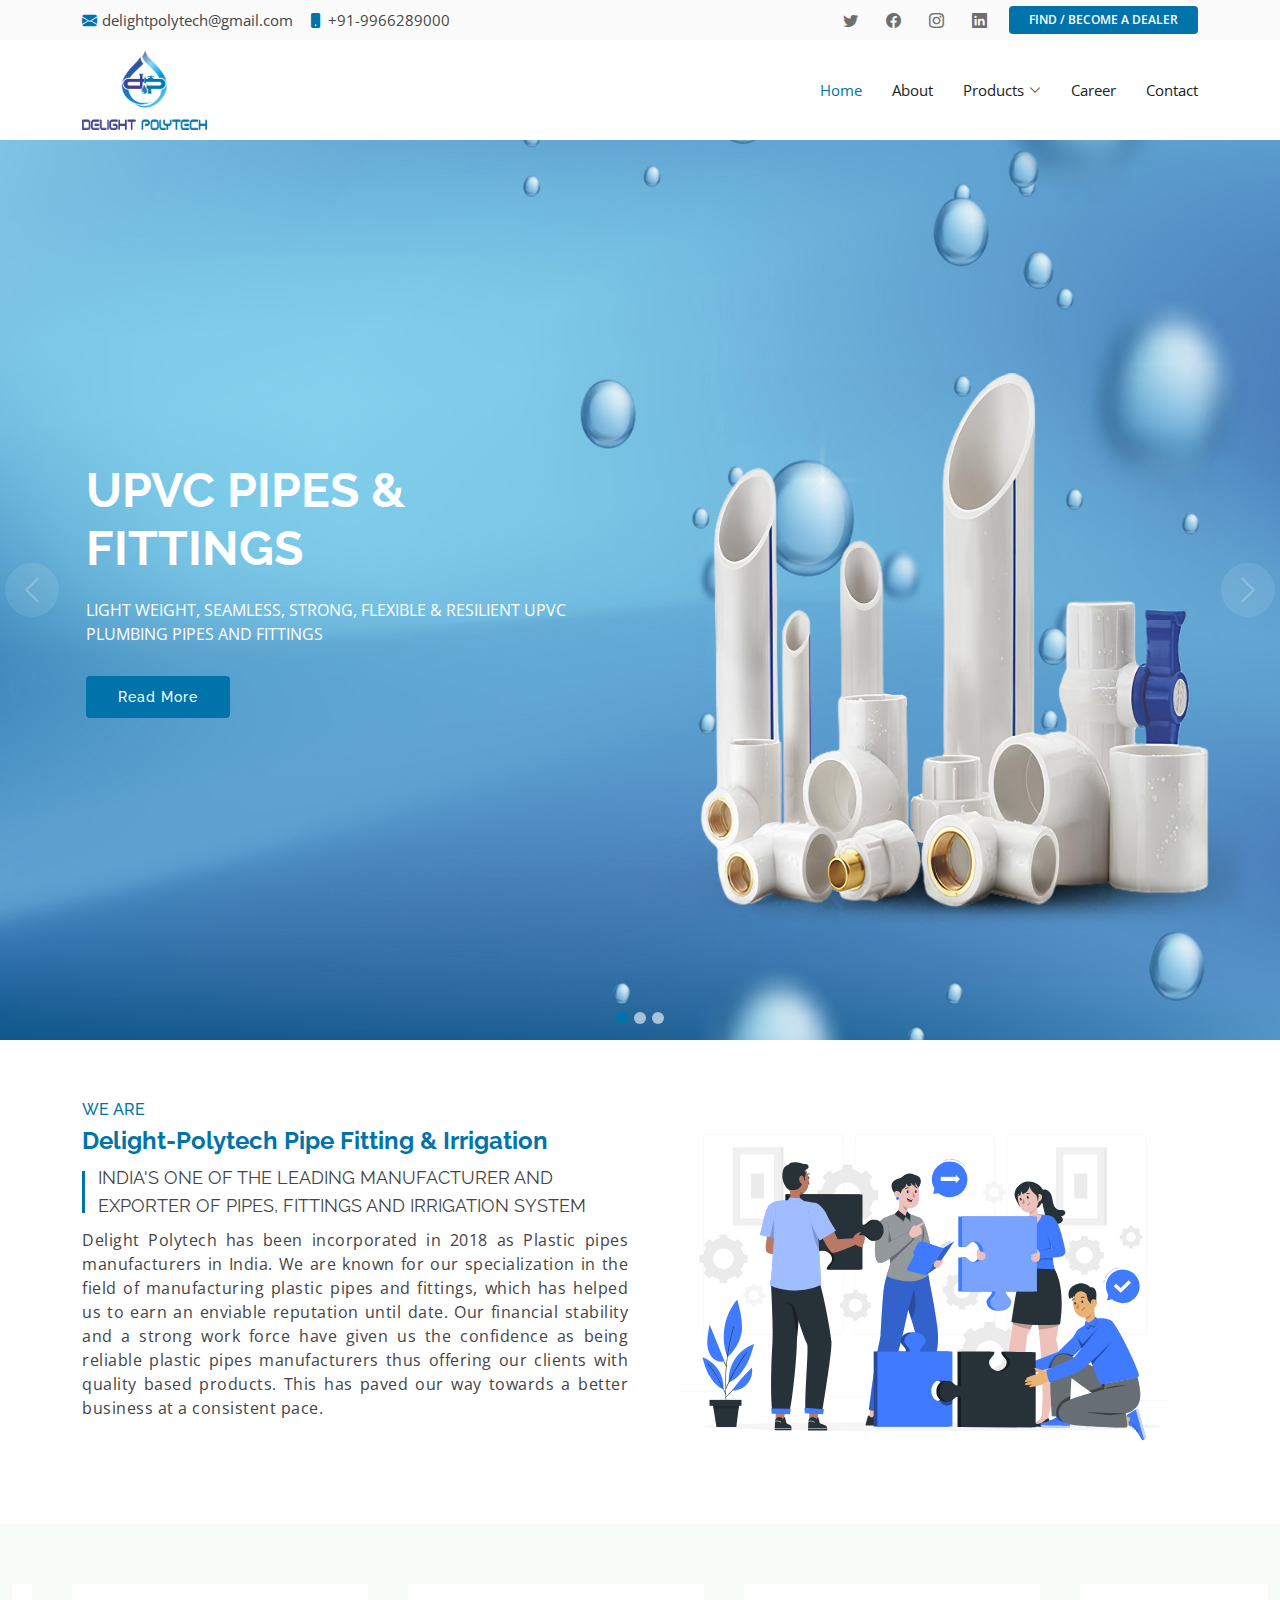
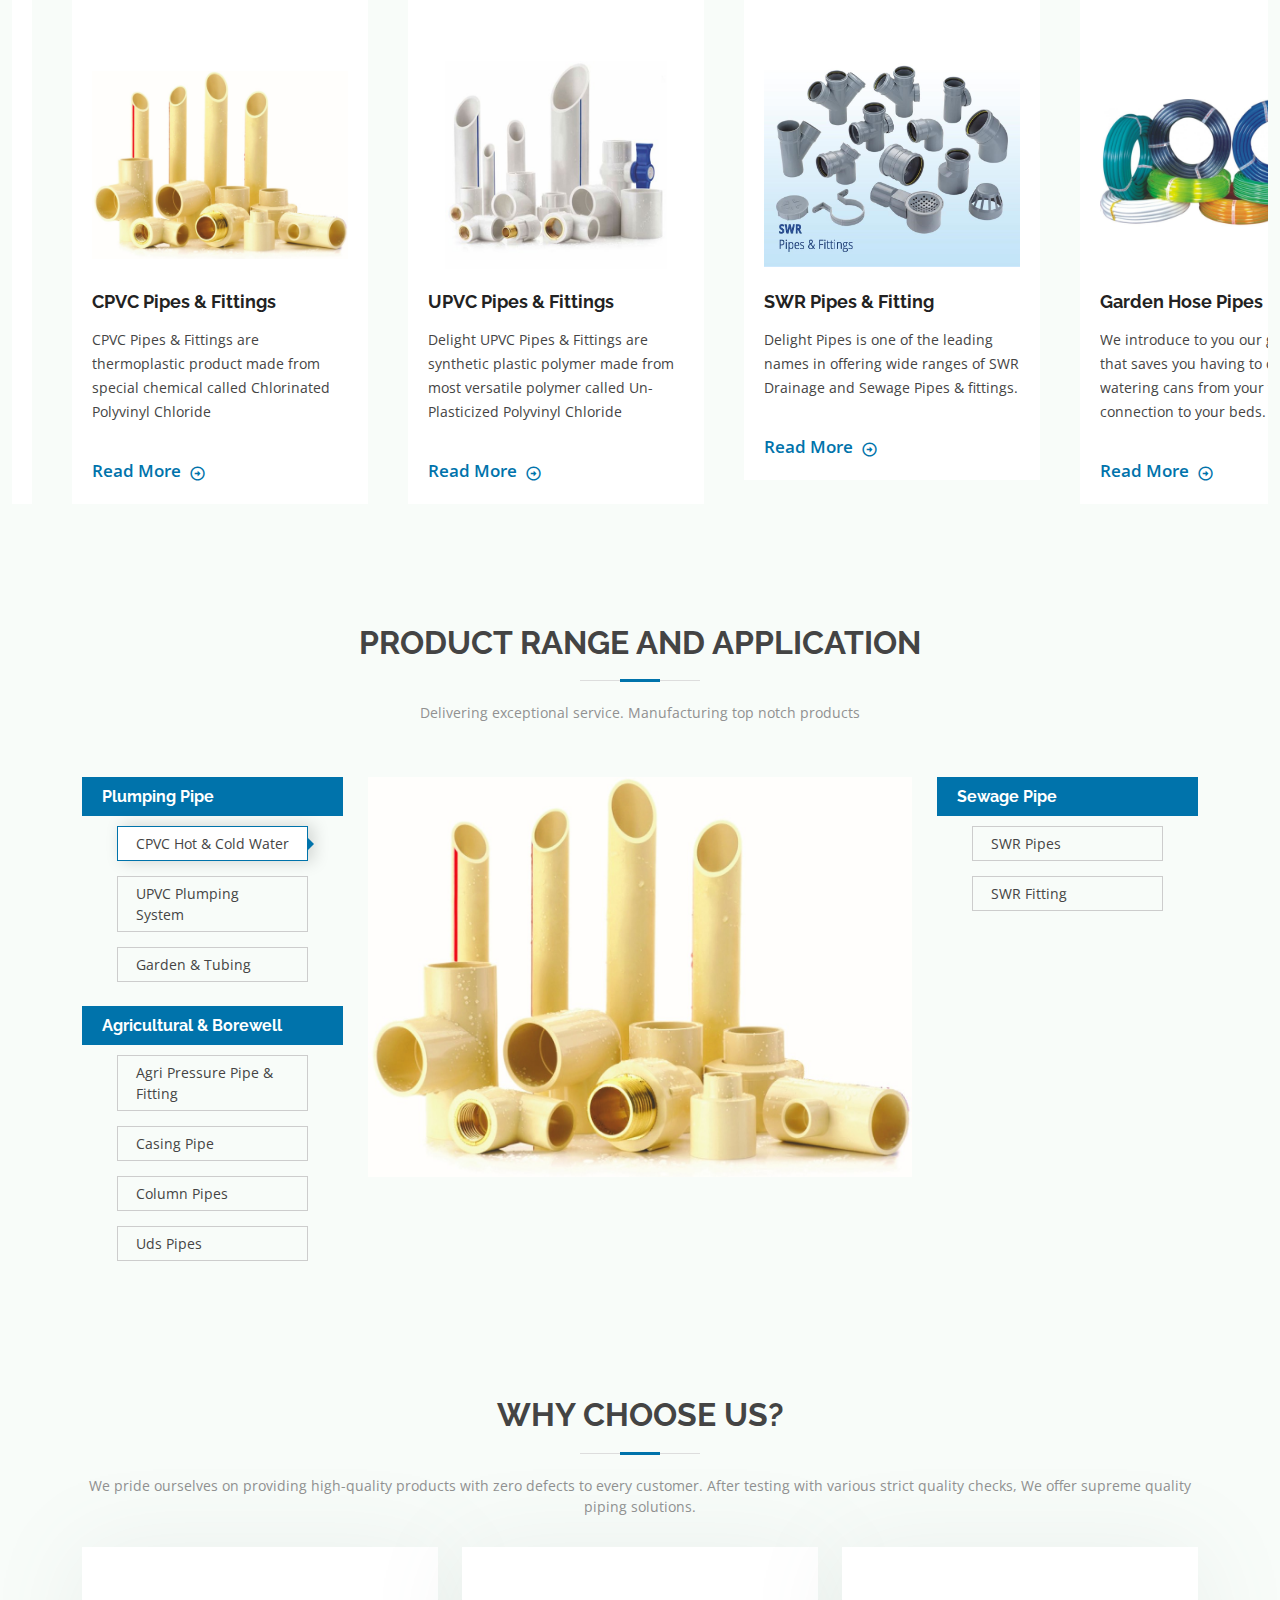
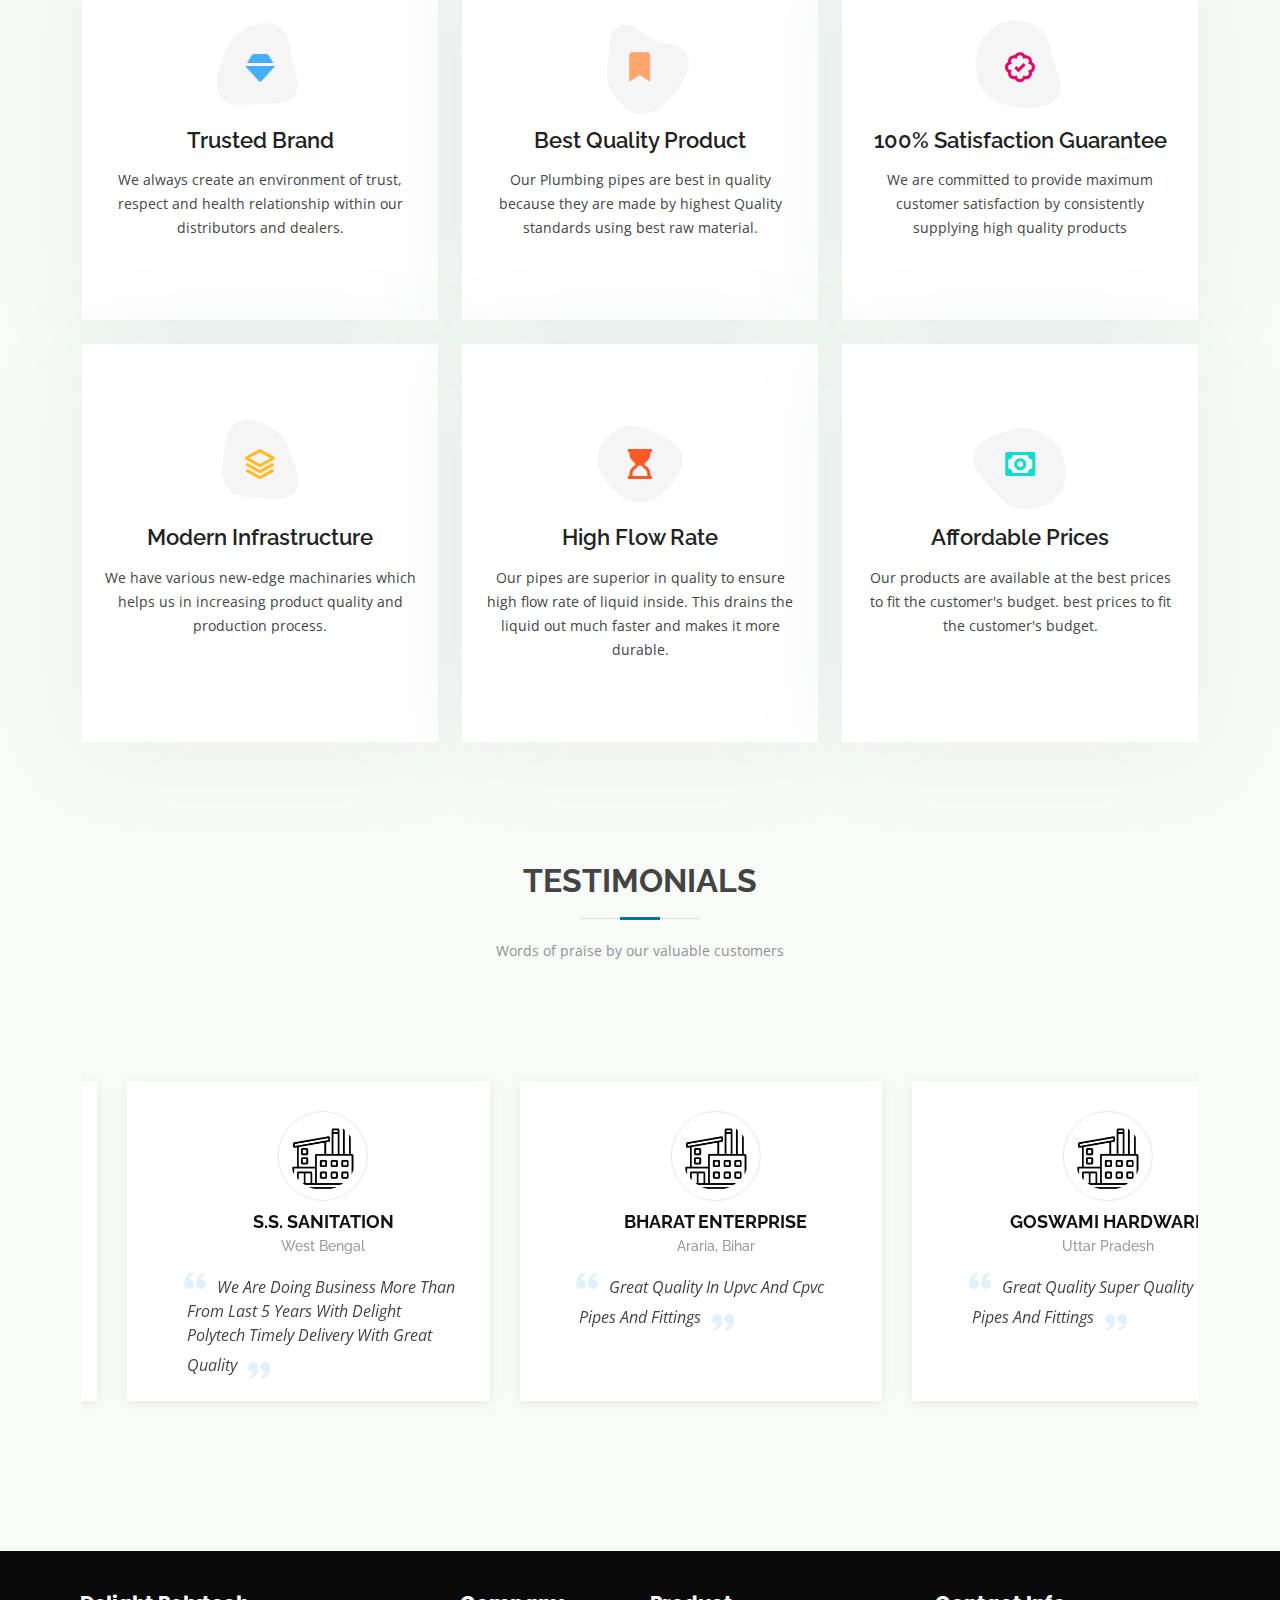
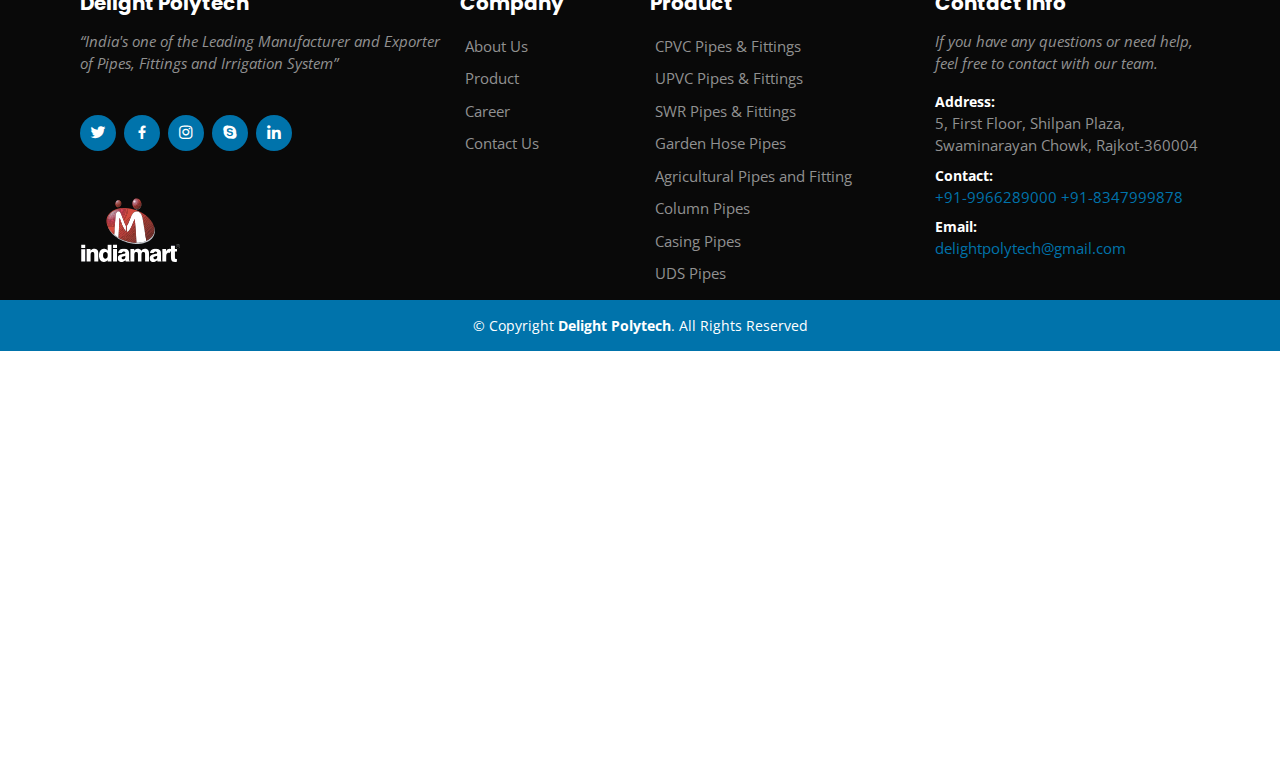
<file: index.html>
<!DOCTYPE html>
<html lang="en">

<head>
  <meta charset="utf-8">
  <meta content="width=device-width, initial-scale=1.0" name="viewport">

  <title>Delight Polytech - Index</title>
  <meta content="" name="description">
  <meta content="" name="keywords">

  <!-- Favicons -->
  <link href="assets/img/favicon.png" rel="icon">
  <link href="assets/img/apple-touch-icon.png" rel="apple-touch-icon">

  <!-- Google Fonts -->
  <link
    href="https://fonts.googleapis.com/css?family=Open+Sans:300,300i,400,400i,600,600i,700,700i|Raleway:300,300i,400,400i,500,500i,600,600i,700,700i|Poppins:300,300i,400,400i,500,500i,600,600i,700,700i"
    rel="stylesheet">

  <!-- Vendor CSS Files -->
  <link href="assets/vendor/animate.css/animate.min.css" rel="stylesheet">
  <link href="assets/vendor/bootstrap/css/bootstrap.min.css" rel="stylesheet">
  <link href="assets/vendor/bootstrap-icons/bootstrap-icons.css" rel="stylesheet">
  <link href="assets/vendor/boxicons/css/boxicons.min.css" rel="stylesheet">
  <link href="assets/vendor/glightbox/css/glightbox.min.css" rel="stylesheet">
  <link href="assets/vendor/swiper/swiper-bundle.min.css" rel="stylesheet">

  <!-- Template Main CSS File -->
  <link href="assets/css/style.css" rel="stylesheet">
</head>

<body>

  <!-- ======= Top Bar ======= -->
  <section id="topbar" class="d-none d-md-flex align-items-center">
    <div class="container-fluid container-lg d-flex justify-content-center justify-content-md-between">
      <div class="contact-info d-flex align-items-center">
        <i class="bi bi-envelope-fill"></i><a href="mailto:delightpolytech@gmail.com">delightpolytech@gmail.com</a>
        <i class="bi bi-phone-fill phone-icon"></i> +91-9966289000
      </div>
      <div class="d-flex align-items-center">
        <div class="social-links d-none d-md-block">
          <a href="#" aria-label="twitter" class="twitter"><i class="bi bi-twitter"></i></a>
          <a href="#" aria-label="facebook" class="facebook"><i class="bi bi-facebook"></i></a>
          <a href="#" aria-label="instagram" class="instagram"><i class="bi bi-instagram"></i></a>
          <a href="#" aria-label="linkedin" class="linkedin"><i class="bi bi-linkedin"></i></i></a>
        </div>
        <button class="dealer-btn">FIND / BECOME A DEALER</button>
      </div>
    </div>
  </section>

  <!-- ======= Header ======= -->
  <header id="header" class="d-flex align-items-center">
    <div class="container d-flex align-items-center">
      <a href="index.html" aria-label="index" class="logo me-auto"><img src="././assets/img/logo/Logo.png" alt=""
          class="img-fluid"></a>
      <nav id="navbar" class="navbar">
        <ul>
          <li><a class="nav-link scrollto active" href="index.html">Home</a></li>
          <li><a class="nav-link scrollto" href="about.html">About</a></li>
          <li class="dropdown"><a href="#"><span>Products</span> <i class="bi bi-chevron-down"></i></a>
            <ul>
              <li><a href="/product-details/cpvc_pipes_&_fittings.html">CPVC Pipes & Fittings</a></li>
              <li><a href="/product-details/upvc_pipes_&_fittings.html">UPVC Pipes & Fittings</a></li>
              <li><a href="/product-details/swr_pipes_&_fittings.html">SWR Pipes & Fittings</a></li>
              <li><a href="/product-details/garden_hose_pipes.html">Garden Hose Pipes</a></li>
              <li><a href="/product-details/agricultural_pipes_&_fittings.html">Agricultural Pipes and
                  Fitting</a></li>
              <li><a href="/product-details/column_pipes.html">Column Pipes</a></li>
              <li><a href="/product-details/casing_pipes.html">Casing Pipes</a></li>
              <li><a href="/product-details/uds_pipes.html">UDS Pipes</a></li>
            </ul>
          </li>
          <li><a class="nav-link scrollto" href="career.html">Career</a></li>
          <li><a class="nav-link scrollto" href="contact.html">Contact</a></li>
        </ul>
        <i class="bi bi-list mobile-nav-toggle"></i>
      </nav><!-- .navbar -->

    </div>
  </header><!-- End Header -->

  <!-- ======= Hero Section ======= -->
  <section id="hero">
    <div id="heroCarousel" data-bs-interval="5000" class="carousel slide carousel-fade" data-bs-ride="carousel">

      <ol class="carousel-indicators" id="hero-carousel-indicators"></ol>

      <div class="carousel-inner">
        <!-- Slide 1 -->
        <div class=" carousel-item active" style="background-image: url(assets/img/upvc_bg.jpg)">
          <div class="carousel-container">
            <div class="container-fluid">
              <div class="row align-items-center">
                <div class="col-lg-6 ">
                  <h2 class="animate__animated animate__fadeInDown">UPVC PIPES & FITTINGS</h2>
                  <p class="animate__animated animate__fadeInUp">LIGHT WEIGHT, SEAMLESS, STRONG, FLEXIBLE & RESILIENT
                    UPVC PLUMBING PIPES AND FITTINGS</p>
                  <a href="./product-details/upvc_pipes_&_fittings.html"
                    class="btn-get-started animate__animated animate__fadeInUp scrollto">Read More</a>
                </div>
                <!-- <div class="col-lg-6">
                  <img src="assets/img/slide/pipe-1.png" alt="" class="img-fluid">
                </div> -->
              </div>
            </div>
          </div>
        </div>

        <!-- Slide 2 -->
        <div class="carousel-item" style="background-image: url(assets/img/cpvc_bg.jpg)">
          <div class="carousel-container">
            <div class="container-fluid">
              <div class="row align-items-center">
                <div class="col-lg-6 ">
                  <h2 class="animate__animated animate__fadeInDown">CPVC PIPES & FITTINGS</h2>
                  <p class="animate__animated animate__fadeInUp">OUR CPVC PIPES & FITTINGS ARE WEATHER CORROSION
                    RESISTANCE, CONSISTENT & RELIABLE JOINTING IDEAL FOR HOT WATER S</p>
                  <a href="./product-details/cpvc_pipes_&_fittings.html"
                    class="btn-get-started animate__animated animate__fadeInUp scrollto">Read More</a>
                </div>
              </div>
            </div>
          </div>
        </div>

        <!-- Slide 3 -->
        <div class="carousel-item" style="background-image: url(assets/img/swr_bg.jpg)">
          <div class="carousel-container">
            <div class="container-fluid">
              <div class="row align-items-center">
                <div class="col-lg-6 ">
                  <h2 class="animate__animated animate__fadeInDown">SWR PIPES & FITTINGS</h2>
                  <p class="animate__animated animate__fadeInUp text-uppercase">Extra Stronger, Long Lasting, Free from
                    Chemical &
                    Corrosion Resistance, Light in Weight, Resistance to UV degradation and cost effective.</p>
                  <a href="./product-details/swr_pipes_&_fittings.html"
                    class="btn-get-started animate__animated animate__fadeInUp scrollto">Read More</a>
                </div>
              </div>
            </div>
          </div>
        </div>
      </div>
      <a class="carousel-control-prev" href="#heroCarousel" aria-label="prev" role="button" data-bs-slide="prev">
        <span class="carousel-control-prev-icon bi bi-chevron-left" aria-hidden="true"></span>
      </a>

      <a class="carousel-control-next" href="#heroCarousel" role="button" aria-label="next" data-bs-slide="next">
        <span class="carousel-control-next-icon bi bi-chevron-right" aria-hidden="true"></span>
      </a>

    </div>
  </section><!-- End Hero -->

  <main id="main">
    <!-- ======= we-are Us Section ======= -->
    <section id="we-are" class="we-are">
      <div class="container">

        <div class="row">
          <div class="col-lg-6 order-1 order-lg-2">
            <img src="assets/img/about.svg" class="img-fluid" alt="">
          </div>
          <div class="col-lg-6 pt-4 pt-lg-0 order-2 order-lg-1 content">
            <h6 class="theme-text-color text-uppercase">We Are</h6>
            <h6 class="theme-text-color fw-bold fs-4">Delight-Polytech Pipe Fitting & Irrigation</h6>
            <h5 class="irigation-system before-border m-0 p-0 ps-3 mb-2 text-uppercase">India's one of the Leading
              Manufacturer and Exporter of Pipes, Fittings and Irrigation System</h5>

            <p class="delight-content">
              Delight Polytech has been incorporated in 2018 as Plastic pipes manufacturers in India. We are known for
              our specialization in the field of manufacturing plastic pipes and fittings, which has helped us to earn
              an enviable reputation until date. Our financial stability and a strong work force have given us the
              confidence as being reliable plastic pipes manufacturers thus offering our clients with quality based
              products. This has paved our way towards a better business at a consistent pace.
            </p>
          </div>
        </div>

      </div>
    </section><!-- End we-are Section -->

    <!-- ======= Featured Services Section ======= -->
    <div class="product-slider section-bg">
      <div class="container-fluid productnew">
        <div class="swiper">
          <div class="swiper-wrapper">
            <div class="swiper-slide">
              <div class="icon-box">
                <div class="icon"><img src="assets/img/product/cpvc-pipes.jpg" alt="" class="img-fluid"></div>
                <h4 class="title"><a href="/product-details/cpvc_pipes_&_fittings.html">CPVC Pipes & Fittings</a></h4>
                <p class="description">CPVC Pipes & Fittings are thermoplastic product made from special chemical called
                  Chlorinated Polyvinyl Chloride</p>
                <a href="/product-details/cpvc_pipes_&_fittings.html"
                  class="d-flex align-items-center btn-get-started animate__animated animate__fadeInUp  read-more">Read
                  More<i class='bx bx-right-arrow-circle ms-2'></i></a>
              </div>
            </div>
            <div class="swiper-slide">
              <div class="icon-box  ">
                <div class="icon"><img src="assets/img/product/upvc-pipes.jpg" alt="" class="img-fluid"></div>
                <h4 class="title"><a href="/product-details/upvc_pipes_&_fittings.html">UPVC Pipes & Fittings</a></h4>
                <p class="description">Delight UPVC Pipes & Fittings are synthetic plastic polymer made from most
                  versatile polymer called Un-Plasticized Polyvinyl Chloride</p>
                <a href="/product-details/upvc_pipes_&_fittings.html"
                  class="d-flex align-items-center btn-get-started animate__animated animate__fadeInUp  read-more">Read
                  More<i class='bx bx-right-arrow-circle ms-2'></i></a>
              </div>
            </div>
            <div class="swiper-slide">
              <div class="icon-box  ">
                <div class="icon"><img src="assets/img/product/swr-pipes.jpg" alt="" class="img-fluid"></div>
                <h4 class="title"><a href="/product-details/swr_pipes_&_fittings.html">SWR Pipes & Fitting</a></h4>
                <p class="description">Delight Pipes is one of the leading names in offering wide ranges of SWR Drainage
                  and Sewage Pipes & fittings.</p>
                <a href="/product-details/swr_pipes_&_fittings.html"
                  class="d-flex align-items-center btn-get-started animate__animated animate__fadeInUp  read-more">Read
                  More<i class='bx bx-right-arrow-circle ms-2'></i></a>
              </div>
            </div>
            <div class="swiper-slide">
              <div class="icon-box  ">
                <div class="icon"><img src="assets/img/product/garden-hose-pipes.jpg" alt="" class="img-fluid"></div>
                <h4 class="title"><a href="/product-details/garden_hose_pipes.html">Garden Hose Pipes</a></h4>
                <p class="description">We introduce to you our garden hose that saves you having to carry heavy watering
                  cans from your water connection to your beds.</p>
                <a href="/product-details/garden_hose_pipes.html"
                  class="d-flex align-items-center btn-get-started animate__animated animate__fadeInUp  read-more">Read
                  More<i class='bx bx-right-arrow-circle ms-2'></i>
                </a>
              </div>
            </div>
            <div class="swiper-slide">
              <div class="icon-box  ">
                <div class="icon"><img src="assets/img/agriculuture-pipes.png" alt="agriculuture-pipes"
                    class="img-fluid"></div>
                <h4 class="title"><a href="/product-details/agricultural_pipes_&_fittings.html">Agricultural Pipes and
                    Fitting</a></h4>
                <p class="description">We offer agriculture pvc pipes and fittings. The Self fit (Solvent cement Joint)
                  pipes have one end self-socketed</p>
                <a href="/product-details/agricultural_pipes_&_fittings.html"
                  class="d-flex align-items-center btn-get-started animate__animated animate__fadeInUp  read-more">Read
                  More<i class='bx bx-right-arrow-circle ms-2'></i>
                </a>
              </div>
            </div>
            <div class="swiper-slide">
              <div class="icon-box  ">
                <div class="icon"><img src="assets/img/colunm.png" alt="column-pipes" class="img-fluid">
                </div>
                <h4 class="title"><a href="/product-details/column_pipes.html">Column Pipes</a></h4>
                <p class="description">ong life, Power saver, Light in weight & easy to transport</p>
                <a href="/product-details/column_pipes.html"
                  class="d-flex align-items-center btn-get-started animate__animated animate__fadeInUp  read-more">Read
                  More<i class='bx bx-right-arrow-circle ms-2'></i>
                </a>
              </div>
            </div>
            <div class="swiper-slide">
              <div class="icon-box  ">
                <div class="icon"><img src="assets/img/product/casing-pipes.png" alt="casing-pipes" class="img-fluid">
                  <h4 class="title"><a href="/product-details/casing_pipes.html">Cashing Pipes</a></h4>
                  <p class="description">Casing Pipes conforming to IS 12818:1992 These pipes are manufactured as per
                    BIS standard and are available in deep blue colour.</p>
                  <a href="/product-details/casing_pipes.html"
                    class="d-flex align-items-center btn-get-started animate__animated animate__fadeInUp  read-more">Read
                    More<i class='bx bx-right-arrow-circle ms-2'></i>
                  </a>
                </div>
              </div>
            </div>
            <div class="swiper-slide">
              <div class="icon-box  ">
                <div class="icon"><img src="assets/img/uds.png" alt="uds-pipes" class="img-fluid">
                  <h4 class="title"><a href="/product-details/uds_pipes.html">UDS Pipes</a></h4>
                  <p class="description">Delight Polytech offers Unplasticized Non-Pressure Polyvinyl Chloride (PVC-U)
                    Pipes for use in Under Ground Drainage and Sewerage water</p>
                  <a href="/product-details/uds_pipes.html"
                    class="d-flex align-items-center btn-get-started animate__animated animate__fadeInUp  read-more">Read
                    More<i class='bx bx-right-arrow-circle ms-2'></i>
                  </a>
                </div>
              </div>
            </div>
          </div>
        </div>
      </div>
      <!--End Featured Services Section -->

      <!-- ======= Product Range and Application Section ======= -->
      <section id="product_range" class="product_range">
        <div class="container">
          <div class="section-title">
            <h2>Product Range and Application</h2>
            <p>Delivering exceptional service. Manufacturing top notch products</p>
          </div>
          <div class="row pt-4">
            <div class="col-lg-3">
              <h5>Plumping Pipe</h5>
              <ul class="filter-pipe">
                <li data-filter=".filter-cpvc" id="product-active" class="product-active">
                  CPVC Hot & Cold Water
                </li>
                <li data-filter=".filter-upvc">
                  UPVC Plumping System
                </li>
                <li data-filter=".filter-garden">
                  Garden & Tubing
                </li>
              </ul>
              <h5 class="mt-4">Agricultural & Borewell</h5>
              <ul class="filter-pipe">
                <li data-filter=".filter-agri">
                  Agri Pressure Pipe & Fitting
                </li>
                <li data-filter=".filter-casing">
                  Casing Pipe
                </li>
                <li data-filter=".filter-column">
                  Column Pipes
                </li>
                <li data-filter=".filter-uds">
                  Uds Pipes
                </li>
              </ul>
            </div>
            <div class="col-lg-6">
              <div class="product-range-image">
                <img src="assets/img/product/cpvc-pipes.jpg" alt="" class="img-fluid product-item filter-cpvc">
                <img src="assets/img/product/upvc-pipes.jpg" alt="" class="img-fluid product-item filter-upvc">
                <img src="assets/img/product/garden-hose-pipes.jpg" alt="" class="img-fluid product-item filter-garden">
                <img src="assets/img/product/swr.png" alt="" class="img-fluid product-item filter-swr">
                <img src="assets/img/product/swr-fittings.jpg" alt="" class="img-fluid product-item filter-swr-fitting">
                <img src="assets/img/product/agriculuture-pipes.png" alt="" class="img-fluid product-item filter-agri">
                <img src="assets/img/product/casing-pipe.jpg" alt="" class="img-fluid product-item filter-casing">
                <img src="assets/img/colunm.png" alt="" class="img-fluid product-item filter-column">
                <img src="assets/img/product/uds.jpg" alt="" class="img-fluid product-item filter-uds">
              </div>
            </div>
            <div class="col-lg-3">
              <h5>Sewage Pipe</h5>
              <ul class="filter-pipe">
                <li data-filter=".filter-swr">
                  SWR Pipes
                </li>
                <li data-filter=".filter-swr-fitting">
                  SWR Fitting
                </li>
              </ul>
            </div>
          </div>
        </div>
      </section><!-- End Product Range and Application Section -->

      <!-- ======= Why Choose Section ======= -->
      <section id="whychoose" class="whychoose">
        <div class="container">

          <div class="section-title">
            <h2>Why Choose Us?</h2>
            <p>We pride ourselves on providing high-quality products with zero defects to every customer. After testing
              with various strict quality checks, We offer supreme quality piping solutions.</p>
          </div>

          <div class="row">
            <div class="col-lg-4 col-md-6 d-flex align-items-stretch" data-aos="zoom-in" data-aos-delay="100">
              <div class="icon-box iconbox-blue">
                <div class="icon">
                  <svg width="100" height="100" viewBox="0 0 600 600" xmlns="http://www.w3.org/2000/svg">
                    <path stroke="none" stroke-width="0" fill="#f5f5f5"
                      d="M300,521.0016835830174C376.1290562159157,517.8887921683347,466.0731472004068,529.7835943286574,510.70327084640275,468.03025145048787C554.3714126377745,407.6079735673963,508.03601936045806,328.9844924480964,491.2728898941984,256.3432110539036C474.5976632858925,184.082847569629,479.9380746630129,96.60480741107993,416.23090153303,58.64404602377083C348.86323505073057,18.502131276798302,261.93793281208167,40.57373210992963,193.5410806939664,78.93577620505333C130.42746243093433,114.334589627462,98.30271207620316,179.96522072025542,76.75703585869454,249.04625023123273C51.97151888228291,328.5150500222984,13.704378332031375,421.85034740162234,66.52175969318436,486.19268352777647C119.04800174914682,550.1803526380478,217.28368757567262,524.383925680826,300,521.0016835830174">
                    </path>
                  </svg>
                  <i class='bx bxs-diamond'></i>
                </div>
                <h4><a href="">Trusted Brand</a></h4>
                <p>We always create an environment of trust, respect and health relationship within our distributors and
                  dealers.</p>
              </div>
            </div>

            <div class="col-lg-4 col-md-6 d-flex align-items-stretch mt-4 mt-md-0" data-aos="zoom-in"
              data-aos-delay="200">
              <div class="icon-box iconbox-orange ">
                <div class="icon">
                  <svg width="100" height="100" viewBox="0 0 600 600" xmlns="http://www.w3.org/2000/svg">
                    <path stroke="none" stroke-width="0" fill="#f5f5f5"
                      d="M300,582.0697525312426C382.5290701553225,586.8405444964366,449.9789794690241,525.3245884688669,502.5850820975895,461.55621195738473C556.606425686781,396.0723002908107,615.8543463187945,314.28637112970534,586.6730223649479,234.56875336149918C558.9533121215079,158.8439757836574,454.9685369536778,164.00468322053177,381.49747125262974,130.76875717737553C312.15926192815925,99.40240125094834,248.97055460311594,18.661163978235184,179.8680185752513,50.54337015887873C110.5421016452524,82.52863877960104,119.82277516462835,180.83849132639028,109.12597500060166,256.43424936330496C100.08760227029461,320.3096726198365,92.17705696193138,384.0621239912766,124.79988738764834,439.7174275375508C164.83382741302287,508.01625554203684,220.96474134820875,577.5009287672846,300,582.0697525312426">
                    </path>
                  </svg>
                  <i class='bx bxs-bookmark-star'></i>
                </div>
                <h4><a href="">Best Quality Product</a></h4>
                <p>Our Plumbing pipes are best in quality because they are made by highest Quality standards using best
                  raw material.</p>
              </div>
            </div>

            <div class="col-lg-4 col-md-6 d-flex align-items-stretch mt-4 mt-lg-0" data-aos="zoom-in"
              data-aos-delay="300">
              <div class="icon-box iconbox-pink">
                <div class="icon">
                  <svg width="100" height="100" viewBox="0 0 600 600" xmlns="http://www.w3.org/2000/svg">
                    <path stroke="none" stroke-width="0" fill="#f5f5f5"
                      d="M300,541.5067337569781C382.14930387511276,545.0595476570109,479.8736841581634,548.3450877840088,526.4010558755058,480.5488172755941C571.5218469581645,414.80211281144784,517.5187510058486,332.0715597781072,496.52539010469104,255.14436215662573C477.37192572678356,184.95920475031193,473.57363656557914,105.61284051026155,413.0603344069578,65.22779650032875C343.27470386102294,18.654635553484475,251.2091493199835,5.337323636656869,175.0934190732945,40.62881213300186C97.87086631185822,76.43348514350839,51.98124368387456,156.15599469081315,36.44837278890362,239.84606092416172C21.716077023791087,319.22268207091537,43.775223500013084,401.1760424656574,96.891909868211,461.97329694683043C147.22146801428983,519.5804099606455,223.5754009179313,538.201503339737,300,541.5067337569781">
                    </path>
                  </svg>
                  <i class='bx bx-badge-check'></i>
                </div>
                <h4><a href="">100% Satisfaction Guarantee</a></h4>
                <p>We are committed to provide maximum customer satisfaction by consistently supplying high quality
                  products</p>
              </div>
            </div>

            <div class="col-lg-4 col-md-6 d-flex align-items-stretch mt-4" data-aos="zoom-in" data-aos-delay="100">
              <div class="icon-box iconbox-yellow">
                <div class="icon">
                  <svg width="100" height="100" viewBox="0 0 600 600" xmlns="http://www.w3.org/2000/svg">
                    <path stroke="none" stroke-width="0" fill="#f5f5f5"
                      d="M300,503.46388370962813C374.79870501325706,506.71871716319447,464.8034551963731,527.1746412648533,510.4981551193396,467.86667711651364C555.9287308511215,408.9015244558933,512.6030010748507,327.5744911775523,490.211057578863,256.5855673507754C471.097692560561,195.9906835881958,447.69079081568157,138.11976852964426,395.19560036434837,102.3242989838813C329.3053358748298,57.3949838291264,248.02791733380457,8.279543830951368,175.87071277845988,42.242879143198664C103.41431057327972,76.34704239035025,93.79494320519305,170.9812938413882,81.28167332365135,250.07896920659033C70.17666984294237,320.27484674793965,64.84698225790005,396.69656628748305,111.28512138212992,450.4950937839243C156.20124167950087,502.5303643271138,231.32542653798444,500.4755392045468,300,503.46388370962813">
                    </path>
                  </svg>
                  <i class="bx bx-layer"></i>
                </div>
                <h4><a href="">Modern Infrastructure</a></h4>
                <p>We have various new-edge machinaries which helps us in increasing product quality and production
                  process.</p>
              </div>
            </div>

            <div class="col-lg-4 col-md-6 d-flex align-items-stretch mt-4" data-aos="zoom-in" data-aos-delay="200">
              <div class="icon-box iconbox-red">
                <div class="icon">
                  <svg width="100" height="100" viewBox="0 0 600 600" xmlns="http://www.w3.org/2000/svg">
                    <path stroke="none" stroke-width="0" fill="#f5f5f5"
                      d="M300,532.3542879108572C369.38199826031484,532.3153073249985,429.10787420159085,491.63046689027357,474.5244479745417,439.17860296908856C522.8885846962883,383.3225815378663,569.1668002868075,314.3205725914397,550.7432151929288,242.7694973846089C532.6665558377875,172.5657663291529,456.2379748765914,142.6223662098291,390.3689995646985,112.34683881706744C326.66090330228417,83.06452184765237,258.84405631176094,53.51806209861945,193.32584062364296,78.48882559362697C121.61183558270385,105.82097193414197,62.805066853699245,167.19869350419734,48.57481801355237,242.6138429142374C34.843463184063346,315.3850353017275,76.69343916112496,383.4422959591041,125.22947124332185,439.3748458443577C170.7312796277747,491.8107796887764,230.57421082200815,532.3932930995766,300,532.3542879108572">
                    </path>
                  </svg>
                  <i class='bx bxs-hourglass-top'></i>
                </div>
                <h4><a href="">High Flow Rate</a></h4>
                <p>Our pipes are superior in quality to ensure high flow rate of liquid inside. This drains the liquid
                  out
                  much faster and makes it more durable.</p>
              </div>
            </div>

            <div class="col-lg-4 col-md-6 d-flex align-items-stretch mt-4" data-aos="zoom-in" data-aos-delay="300">
              <div class="icon-box iconbox-teal">
                <div class="icon">
                  <svg width="100" height="100" viewBox="0 0 600 600" xmlns="http://www.w3.org/2000/svg">
                    <path stroke="none" stroke-width="0" fill="#f5f5f5"
                      d="M300,566.797414625762C385.7384707136149,576.1784315230908,478.7894351017131,552.8928747891023,531.9192734346935,484.94944893311C584.6109503024035,417.5663521118492,582.489472248146,322.67544863468447,553.9536738515405,242.03673114598146C529.1557734026468,171.96086150256528,465.24506316201064,127.66468636344209,395.9583748389544,100.7403814666027C334.2173773831606,76.7482773500951,269.4350130405921,84.62216499799875,207.1952322260088,107.2889140133804C132.92018162631612,134.33871894543012,41.79353780512637,160.00259165414826,22.644507872594943,236.69541883565114C3.319112789854554,314.0945973066697,72.72355303640163,379.243833228382,124.04198916343866,440.3218312028393C172.9286146004772,498.5055451809895,224.45579914871206,558.5317968840102,300,566.797414625762">
                    </path>
                  </svg>
                  <i class='bx bx-money'></i>
                </div>
                <h4><a href="">Affordable Prices</a></h4>
                <p>Our products are available at the best prices to fit the customer's budget. best prices to fit the
                  customer's budget.</p>
              </div>
            </div>

          </div>

        </div>
      </section><!-- End Services Section -->

      <!-- ======= Testimonials Section ======= -->
      <section id="testimonials" class="testimonials section-bg">
        <div class="container">

          <div class="section-title" data-aos="fade-up">
            <h2>Testimonials</h2>
            <p>Words of praise by our valuable customers</p>
          </div>

          <div class="testimonials-slider swiper" data-aos="fade-up" data-aos-delay="100">
            <div class="swiper-wrapper">
              <!-- slide 1 -->
              <div class="swiper-slide">
                <div class="testimonial-wrap">
                  <div class="testimonial-item d-flex flex-column align-items-center">
                    <div class="testimonial-img">
                      <img src="assets/img/testimonial_default.png" class="img-fluid" alt="">
                    </div>
                    <h3>S.S. SANITATION</h3>
                    <h4>West Bengal</h4>
                    <p class="text-capitalize">
                      <i class="bx bxs-quote-alt-left quote-icon-left"></i>
                      We Are Doing Business More Than From Last 5 Years With Delight Polytech Timely Delivery With Great
                      Quality
                      <i class="bx bxs-quote-alt-right quote-icon-right"></i>
                    </p>
                  </div>
                </div>
              </div>
              <!-- slide 2 -->
              <div class="swiper-slide">
                <div class="testimonial-wrap">
                  <div class="testimonial-item d-flex flex-column align-items-center">
                    <div class="testimonial-img">
                      <img src="assets/img/testimonial_default.png" class="img-fluid" alt="">
                    </div>
                    <h3>BHARAT ENTERPRISE</h3>
                    <h4>Araria, Bihar</h4>
                    <p class="text-capitalize">
                      <i class="bx bxs-quote-alt-left quote-icon-left"></i>
                      Great Quality In Upvc And Cpvc Pipes And Fittings
                      <i class="bx bxs-quote-alt-right quote-icon-right"></i>
                    </p>
                  </div>
                </div>
              </div>
              <!-- slide 3 -->
              <div class="swiper-slide">
                <div class="testimonial-wrap">
                  <div class="testimonial-item d-flex flex-column align-items-center">
                    <div class="testimonial-img">
                      <img src="assets/img/testimonial_default.png" class="img-fluid" alt="">
                    </div>
                    <h3>GOSWAMI HARDWARE</h3>
                    <h4>Uttar Pradesh</h4>
                    <p class="text-capitalize">
                      <i class="bx bxs-quote-alt-left quote-icon-left"></i>
                      Great Quality Super Quality Of Pipes And Fittings
                      <i class="bx bxs-quote-alt-right quote-icon-right"></i>
                    </p>
                  </div>
                </div>
              </div>
              <!-- slide 4 -->
              <div class="swiper-slide">
                <div class="testimonial-wrap">
                  <div class="testimonial-item d-flex flex-column align-items-center">
                    <div class="testimonial-img">
                      <img src="assets/img/testimonial_default.png" class="img-fluid" alt="">
                    </div>
                    <h3>PODDAR HARDWARE</h3>
                    <h4>Darbhanga, Bihar</h4>
                    <p class="text-capitalize">
                      <i class="bx bxs-quote-alt-left quote-icon-left"></i>
                      Best Quality Fast Service And Excellent Response
                      <i class="bx bxs-quote-alt-right quote-icon-right"></i>
                    </p>
                  </div>
                </div>
              </div>
            </div>
          </div>
        </div>
      </section>
  </main><!-- End #main -->

  <!-- ======= Footer ======= -->
  <footer id="footer">
    <div class="container">
      <div class="row">
        <div class="col-lg-4 footer-box">
          <h5>Delight Polytech</h5>
          <p>“India's one of the Leading Manufacturer and Exporter of Pipes, Fittings and Irrigation System”
          </p>
          <div class="social-links">
            <a href="#" aria-label="twitter" class="twitter"><i class="bx bxl-twitter"></i></a>
            <a href="#" aria-label="facebook" class="facebook"><i class="bx bxl-facebook"></i></a>
            <a href="#" aria-label="instagram" class="instagram"><i class="bx bxl-instagram"></i></a>
            <a href="#" aria-label="skype" class="google-plus"><i class="bx bxl-skype"></i></a>
            <a href="#" aria-label="linkedin" class="linkedin"><i class="bx bxl-linkedin"></i></a>
          </div>
          <div class="pb-4">
            <a href="https://www.indiamart.com/delightpolytech/" target="_blank" name="indiamart" rel="noopener">
              <img src="assets/img/indiamart.svg" class="img-fluid" width="100" alt="indiamart">
            </a>
          </div>
        </div>
        <div class="col-lg-2 footer-box">
          <h5>Company</h5>
          <ul>
            <li><a href="about.html">About Us</a></li>
            <li><a href="/product-details/upvc_pipes_&_fittings.html">Product</a></li>
            <li><a href="career.html">Career</a></li>
            <li><a href="contact.html">Contact Us</a></li>
          </ul>
        </div>
        <div class="col-lg-3 footer-box">
          <h5>Product</h5>
          <ul>
            <li><a href="/product-details/cpvc_pipes_&_fittings.html">CPVC Pipes & Fittings</a></li>
            <li><a href="/product-details/upvc_pipes_&_fittings.html">UPVC Pipes & Fittings</a></li>
            <li><a href="/product-details/swr_pipes_&_fittings.html">SWR Pipes & Fittings</a></li>
            <li><a href="/product-details/garden_hose_pipes.html">Garden Hose Pipes</a></li>
            <li><a href="/product-details/agricultural_pipes_&_fittings.html">Agricultural Pipes and
                Fitting</a></li>
            <li><a href="/product-details/column_pipes.html">Column Pipes</a></li>
            <li><a href="/product-details/casing_pipes.html">Casing Pipes</a></li>
            <li><a href="/product-details/uds_pipes.html">UDS Pipes</a></li>
          </ul>
        </div>
        <div class="col-lg-3 footer-box">
          <h5>Contact Info</h5>
          <p class="mb-3">If you have any questions or need help, feel free to contact with our team.</p>
          <div class="mb-2">
            <strong>Address:</strong><br>
            <span>5, First Floor, Shilpan Plaza, Swaminarayan Chowk, Rajkot-360004</span>
          </div>
          <div class="mb-2">
            <strong>Contact:</strong><br>
            <span>
              <a href="tel:9966289000" name="telephone">+91-9966289000</a>
              <a href="tel:8347999878" name="telephone">+91-8347999878</a>
            </span>
          </div>
          <div class="pb-4">
            <strong>Email:</strong><br>
            <span><a href="mailto:delightpolytech@gmail.com" name="mail">delightpolytech@gmail.com</a></span>
          </div>
        </div>
      </div>
    </div>
    <div class="copyright text-center">
      &copy; Copyright <strong><span>Delight Polytech</span></strong>. All Rights Reserved
    </div>
  </footer><!-- End Footer -->

  <a href="#" aria-label="up-arrow" class="back-to-top d-flex align-items-center justify-content-center shadow"><i
      class="bi bi-arrow-up-short"></i></a>

  <!-- Vendor JS Files -->
  <script src="assets/vendor/bootstrap/js/bootstrap.bundle.min.js"></script>
  <script src="assets/vendor/glightbox/js/glightbox.min.js"></script>
  <script src="assets/vendor/isotope-layout/isotope.pkgd.min.js"></script>
  <script src="assets/vendor/swiper/swiper-bundle.min.js"></script>
  <script src="assets/vendor/php-email-form/validate.js"></script>

  <!-- Template Main JS File -->
  <script src="assets/js/main.js"></script>
  <script>
    window.onload = function () {
      document.getElementById('product-active').click()
    }

  </script>

</body>

</html>
</file>
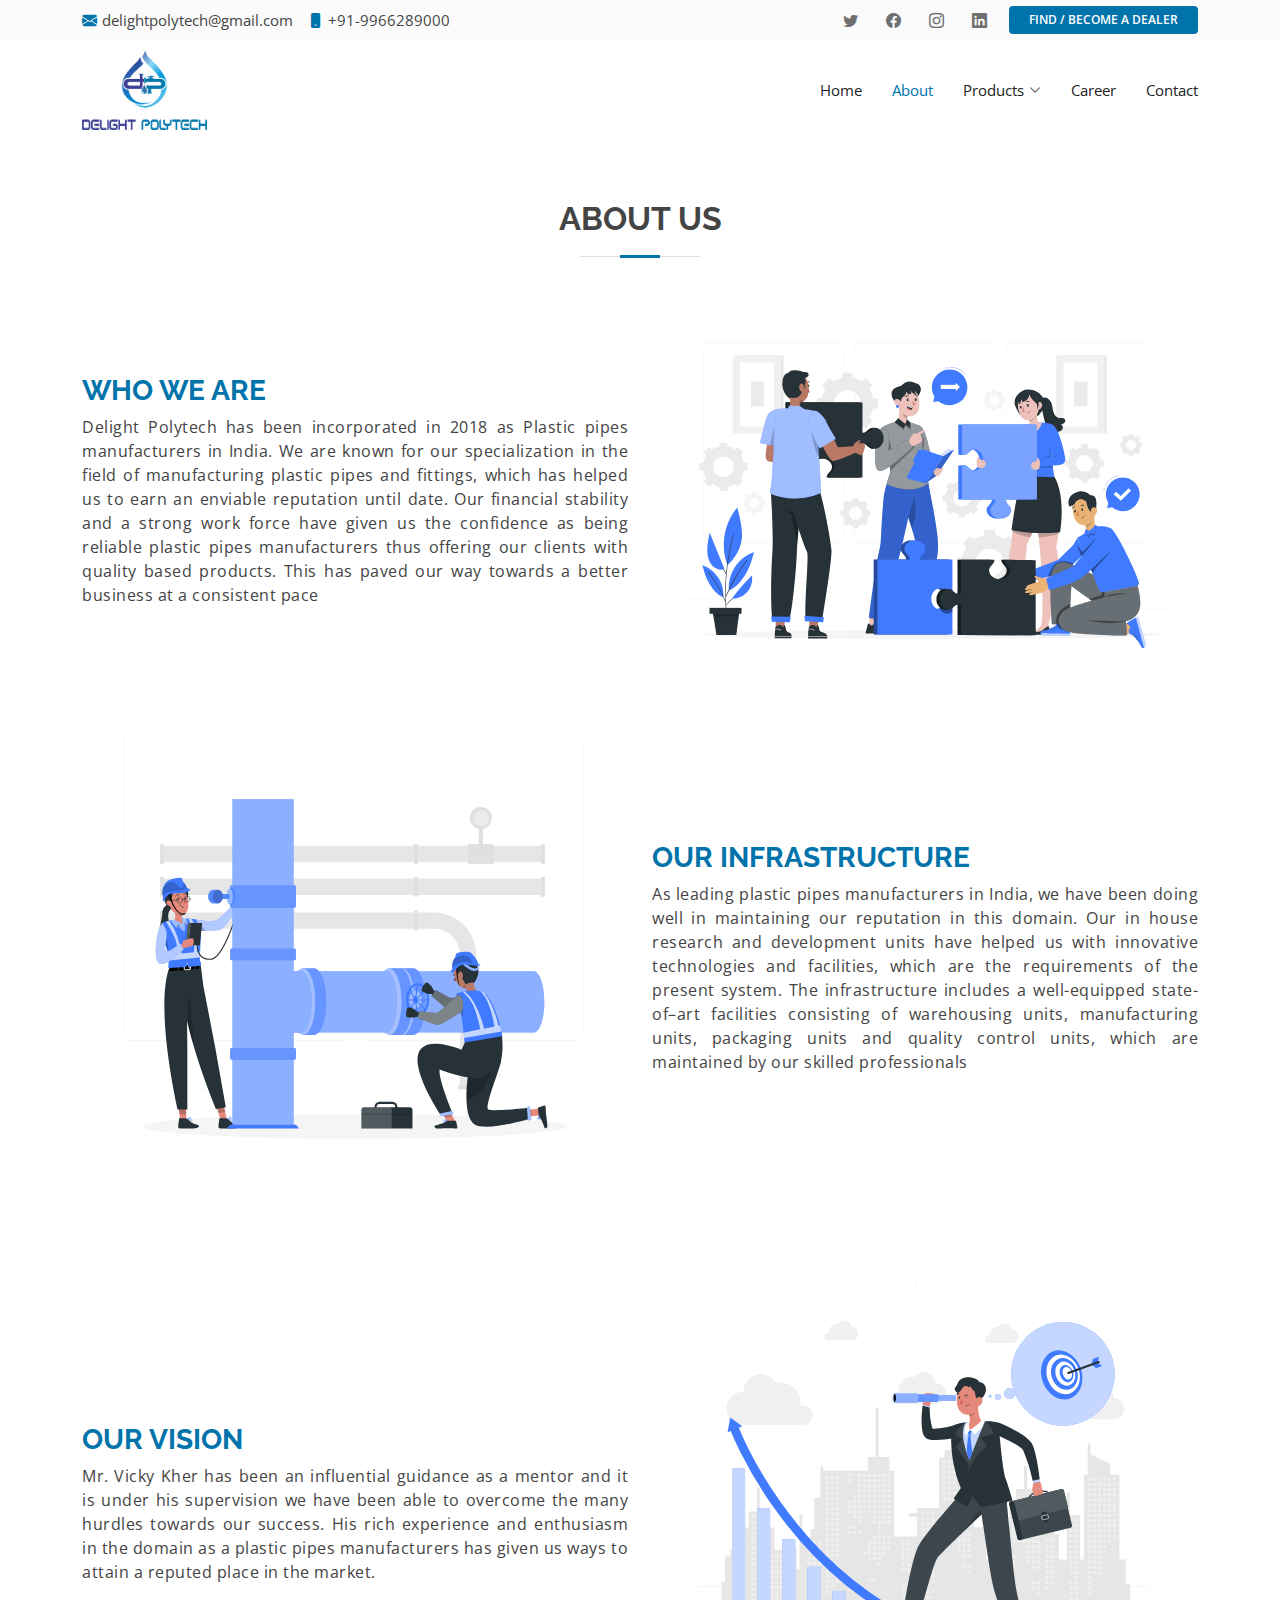
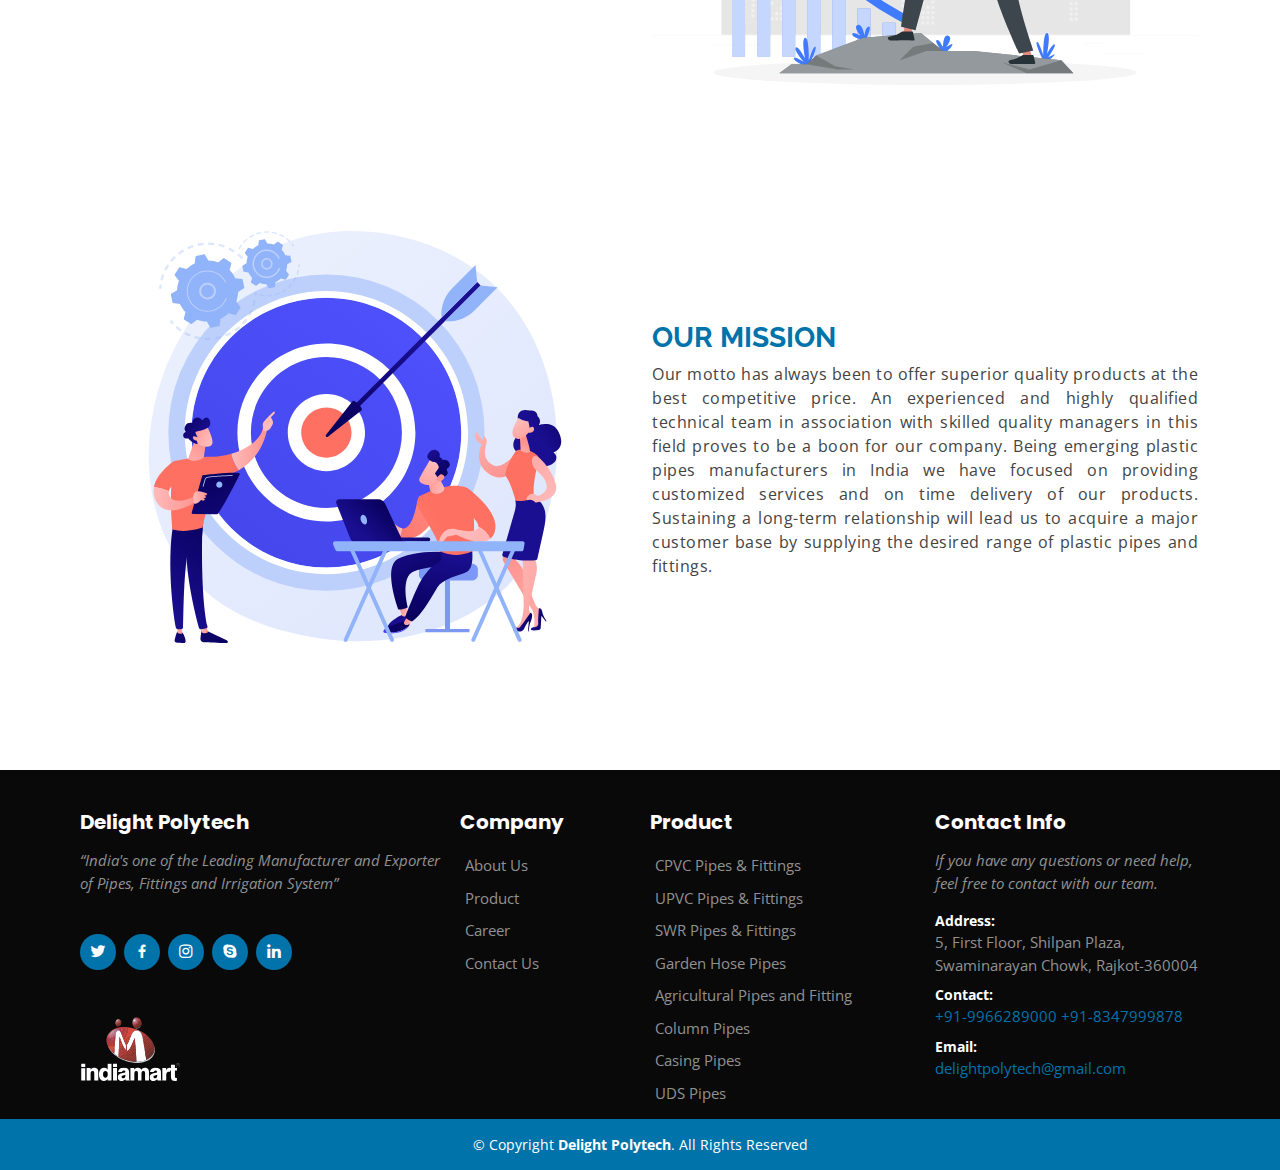
<file: about.html>
<!DOCTYPE html>
<html lang="en">

<head>
  <meta charset="utf-8">
  <meta content="width=device-width, initial-scale=1.0" name="viewport">

  <title>Delight Polytech - About</title>
  <meta content="" name="description">
  <meta content="" name="keywords">

  <!-- Favicons -->
  <link href="assets/img/favicon.png" rel="icon">
  <link href="assets/img/apple-touch-icon.png" rel="apple-touch-icon">

  <!-- Google Fonts -->
  <link
    href="https://fonts.googleapis.com/css?family=Open+Sans:300,300i,400,400i,600,600i,700,700i|Raleway:300,300i,400,400i,500,500i,600,600i,700,700i|Poppins:300,300i,400,400i,500,500i,600,600i,700,700i"
    rel="stylesheet">

  <!-- Vendor CSS Files -->
  <link href="assets/vendor/animate.css/animate.min.css" rel="stylesheet">
  <link href="assets/vendor/bootstrap/css/bootstrap.min.css" rel="stylesheet">
  <link href="assets/vendor/bootstrap-icons/bootstrap-icons.css" rel="stylesheet">
  <link href="assets/vendor/boxicons/css/boxicons.min.css" rel="stylesheet">
  <link href="assets/vendor/glightbox/css/glightbox.min.css" rel="stylesheet">
  <link href="assets/vendor/swiper/swiper-bundle.min.css" rel="stylesheet">

  <!-- Template Main CSS File -->
  <link href="assets/css/style.css" rel="stylesheet">
</head>

<body>

  <!-- ======= Top Bar ======= -->
  <section id="topbar" class="d-none d-md-flex align-items-center">
    <div class="container-fluid container-lg d-flex justify-content-center justify-content-md-between">
      <div class="contact-info d-flex align-items-center">
        <i class="bi bi-envelope-fill"></i><a href="mailto:delightpolytech@gmail.com">delightpolytech@gmail.com</a>
        <i class="bi bi-phone-fill phone-icon"></i> +91-9966289000
      </div>
      <div class="d-flex align-items-center">
        <div class="social-links d-none d-md-block">
          <a href="#" aria-label="twitter" class="twitter"><i class="bi bi-twitter"></i></a>
          <a href="#" aria-label="facebook" class="facebook"><i class="bi bi-facebook"></i></a>
          <a href="#" aria-label="instagram" class="instagram"><i class="bi bi-instagram"></i></a>
          <a href="#" aria-label="linkedin" class="linkedin"><i class="bi bi-linkedin"></i></i></a>
        </div>
        <button class="dealer-btn">FIND / BECOME A DEALER</button>
      </div>
    </div>
  </section>

  <!-- ======= Header ======= -->
  <header id="header" class="d-flex align-items-center">
    <div class="container d-flex align-items-center">

      <!-- <h1 class="logo me-auto"><a href="index.html">Delight Polytech</a></h1> -->
      <!-- Uncomment below if you prefer to use an image logo -->
      <a href="index.html" aria-label="index" class="logo me-auto"><img src="./assets/img/logo/Logo.png" alt=""
          class="img-fluid"></a>

      <nav id="navbar" class="navbar">
        <ul>
          <li><a class="nav-link scrollto" href="index.html">Home</a></li>
          <li><a class="nav-link scrollto active" href="about.html">About</a></li>
          <li class="dropdown"><a href="#"><span>Products</span> <i class="bi bi-chevron-down"></i></a>
            <ul>
              <li><a href="/product-details/cpvc_pipes_&_fittings.html">CPVC Pipes & Fittings</a></li>
              <li><a href="/product-details/upvc_pipes_&_fittings.html">UPVC Pipes & Fittings</a></li>
              <li><a href="/product-details/swr_pipes_&_fittings.html">SWR Pipes & Fittings</a></li>
              <li><a href="/product-details/garden_hose_pipes.html">Garden Hose Pipes</a></li>
              <li><a href="/product-details/agricultural_pipes_&_fittings.html">Agricultural Pipes and
                  Fitting</a></li>
              <li><a href="/product-details/column_pipes.html">Column Pipes</a></li>
              <li><a href="/product-details/casing_pipes.html">Casing Pipes</a></li>
              <li><a href="/product-details/uds_pipes.html">UDS Pipes</a></li>
            </ul>
          </li>
          <li><a class="nav-link scrollto" href="career.html">Career</a></li>
          <li><a class="nav-link scrollto" href="contact.html">Contact</a></li>
        </ul>
        <i class="bi bi-list mobile-nav-toggle"></i>
      </nav><!-- .navbar -->

    </div>
  </header><!-- End Header -->

  <!-- ======= About Us Section ======= -->
  <section id="about" class="about we-are">
    <div class="container">
      <div class="section-title">
        <h2>About Us</h2>
      </div>
      <div class="row align-items-center" data-aos="fade-up">
        <div class="col-lg-6 order-1 order-lg-2">
          <img src="assets/img/about.svg" class="img-fluid" alt="who-we-are">
        </div>
        <div class="col-lg-6 pt-4 pt-lg-0 order-2 order-lg-1 content">
          <h3 class="theme-text-color">WHO WE ARE</h3>
          <p class="delight-content">
            Delight Polytech has been incorporated in 2018 as Plastic pipes manufacturers in India. We are known for our
            specialization in the field of manufacturing plastic pipes and fittings, which has helped us to earn an
            enviable reputation until date. Our financial stability and a strong work force have given us the confidence
            as being reliable plastic pipes manufacturers thus offering our clients with quality based products. This
            has paved our way towards a better business at a consistent pace
          </p>
        </div>
      </div>
      <div class="row align-items-center" data-aos="fade-up">
        <div class="col-lg-6 pt-4 order-2 order-lg-2 content">
          <h3 class="theme-text-color">OUR INFRASTRUCTURE</h3>
          <p class="delight-content">
            As leading plastic pipes manufacturers in India, we have been doing well in maintaining our reputation in
            this domain. Our in house research and development units have helped us with innovative technologies and
            facilities, which are the requirements of the present system. The infrastructure includes a well-equipped
            state-of–art facilities consisting of warehousing units, manufacturing units, packaging units and quality
            control units, which are maintained by our skilled professionals
          </p>
        </div>
        <div class="col-lg-6 order-1 order-lg-1">
          <img src="assets/img/our_infra.svg" class="img-fluid" alt="infrastructure">
        </div>
      </div>
      <div class="row align-items-center" data-aos="fade-up">
        <div class="col-lg-6 pt-4 order-2 order-lg-1 content">
          <h3 class="theme-text-color">OUR VISION</h3>
          <p class="delight-content">
            Mr. Vicky Kher has been an influential guidance as a mentor and it is under his supervision we have been
            able to overcome the many hurdles towards our success. His rich experience and enthusiasm in the domain as a
            plastic pipes manufacturers has given us ways to attain a reputed place in the market.
          </p>
        </div>
        <div class="col-lg-6 order-1 order-lg-2">
          <img src="assets/img/vision.svg" class="img-fluid" alt="vision">
        </div>
      </div>
      <div class="row align-items-center" data-aos="fade-up">
        <div class="col-lg-6 pt-4 order-2 order-lg-2 content">
          <h3 class="theme-text-color">OUR MISSION</h3>
          <p class="delight-content">
            Our motto has always been to offer superior quality products at the best competitive price. An experienced
            and highly qualified technical team in association with skilled quality managers in this field proves to be
            a boon for our company. Being emerging plastic pipes manufacturers in India we have focused on providing
            customized services and on time delivery of our products. Sustaining a long-term relationship will lead us
            to acquire a major customer base by supplying the desired range of plastic pipes and fittings.
          </p>
        </div>
        <div class="col-lg-6 order-1 order-lg-1">
          <img src="assets/img/mission.svg" class="img-fluid" alt="mission">
        </div>
      </div>
    </div>
  </section><!-- End About Us Section -->


  <!-- ======= Vision-Mission Section ======= -->
  <!-- <section id="about" class="about we-are section-bg">
    <div class="container">
      <div class="row">
        <div class="col-12 col-lg-4 pt-4 pt-lg-0 content">
          <img src="/assets/img/infrastructure.png" alt="infrastructure" class="img-fluid mb-2" width="128">
          <h3 class="theme-text-color">OUR INFRASTRUCTURE</h3>
          <p class="delight-content">
            As leading plastic pipes manufacturers in India, we have been doing well in maintaining our reputation in
            this domain. Our in house research and development units have helped us with innovative technologies and
            facilities, which are the requirements of the present system. The infrastructure includes a well-equipped
            state-of–art facilities consisting of warehousing units, manufacturing units, packaging units and quality
            control units, which are maintained by our skilled professionals
          </p>
        </div>
        <div class="col-12 col-lg-4 pt-4 pt-lg-0 content">
          <img src="/assets/img/vision.png" alt="vision" class="img-fluid mb-2" width="128">
          <h3 class="theme-text-color">OUR VISION</h3>
          <p class="delight-content">
            Mr. Vicky Kher has been an influential guidance as a mentor and it is under his supervision we have been
            able to overcome the many hurdles towards our success. His rich experience and enthusiasm in the domain as a
            plastic pipes manufacturers has given us ways to attain a reputed place in the market.
          </p>
        </div>
        <div class="col-12 col-lg-4 pt-4 pt-lg-0 content">
          <img src="/assets/img/mission.png" alt="mission" class="img-fluid mb-2" width="128">
          <h3 class="theme-text-color">OUR MISSION</h3>
          <p class="delight-content">
            Our motto has always been to offer superior quality products at the best competitive price. An experienced
            and highly qualified technical team in association with skilled quality managers in this field proves to be
            a boon for our company. Being emerging plastic pipes manufacturers in India we have focused on providing
            customized services and on time delivery of our products. Sustaining a long-term relationship will lead us
            to acquire a major customer base by supplying the desired range of plastic pipes and fittings.
          </p>
        </div>
      </div>
    </div>
  </section> -->
  <!-- End About Us Section -->

  <!-- ======= Footer ======= -->
  <footer id="footer">
    <div class="container">
      <div class="row">
        <div class="col-lg-4 footer-box">
          <h5>Delight Polytech</h5>
          <p>“India's one of the Leading Manufacturer and Exporter of Pipes, Fittings and Irrigation System”
          </p>
          <div class="social-links">
            <a href="#" aria-label="twitter" class="twitter"><i class="bx bxl-twitter"></i></a>
            <a href="#" aria-label="facebook" class="facebook"><i class="bx bxl-facebook"></i></a>
            <a href="#" aria-label="instagram" class="instagram"><i class="bx bxl-instagram"></i></a>
            <a href="#" aria-label="skype" class="google-plus"><i class="bx bxl-skype"></i></a>
            <a href="#" aria-label="linkedin" class="linkedin"><i class="bx bxl-linkedin"></i></a>
          </div>
          <div class="pb-4">
            <a href="https://www.indiamart.com/delightpolytech/" target="_blank" name="indiamart">
              <img src="assets/img/indiamart.svg" class="img-fluid" width="100" alt="indiamart">
            </a>
          </div>
        </div>
        <div class="col-lg-2 footer-box">
          <h5>Company</h5>
          <ul>
            <li><a href="about.html">About Us</a></li>
            <li><a href="/product-details/upvc_pipes_&_fittings.html">Product</a></li>
            <li><a href="career.html">Career</a></li>
            <li><a href="contact.html">Contact Us</a></li>
          </ul>
        </div>
        <div class="col-lg-3 footer-box">
          <h5>Product</h5>
          <ul>
            <li><a href="/product-details/cpvc_pipes_&_fittings.html">CPVC Pipes & Fittings</a></li>
            <li><a href="/product-details/upvc_pipes_&_fittings.html">UPVC Pipes & Fittings</a></li>
            <li><a href="/product-details/swr_pipes_&_fittings.html">SWR Pipes & Fittings</a></li>
            <li><a href="/product-details/garden_hose_pipes.html">Garden Hose Pipes</a></li>
            <li><a href="/product-details/agricultural_pipes_&_fittings.html">Agricultural Pipes and
                Fitting</a></li>
            <li><a href="/product-details/column_pipes.html">Column Pipes</a></li>
            <li><a href="/product-details/casing_pipes.html">Casing Pipes</a></li>
            <li><a href="/product-details/uds_pipes.html">UDS Pipes</a></li>
          </ul>
        </div>
        <div class="col-lg-3 footer-box">
          <h5>Contact Info</h5>
          <p class="mb-3">If you have any questions or need help, feel free to contact with our team.</p>
          <div class="mb-2">
            <strong>Address:</strong><br>
            <span>5, First Floor, Shilpan Plaza, Swaminarayan Chowk, Rajkot-360004</span>
          </div>
          <div class="mb-2">
            <strong>Contact:</strong><br>
            <span>
              <a href="tel:9966289000" name="telephone">+91-9966289000</a>
              <a href="tel:8347999878" name="telephone">+91-8347999878</a>
            </span>
          </div>
          <div class="pb-4">
            <strong>Email:</strong><br>
            <span><a href="mailto:delightpolytech@gmail.com" name="mail">delightpolytech@gmail.com</a></span>
          </div>
        </div>
      </div>
    </div>
    <div class="copyright text-center">
      &copy; Copyright <strong><span>Delight Polytech</span></strong>. All Rights Reserved
    </div>
  </footer><!-- End Footer -->

  <a href="#" aria-label="up-arrow" class="back-to-top d-flex align-items-center justify-content-center shadow"><i
      class="bi bi-arrow-up-short"></i></a>

  <!-- Vendor JS Files -->
  <script src="assets/vendor/bootstrap/js/bootstrap.bundle.min.js"></script>
  <script src="assets/vendor/glightbox/js/glightbox.min.js"></script>
  <script src="assets/vendor/isotope-layout/isotope.pkgd.min.js"></script>
  <script src="assets/vendor/swiper/swiper-bundle.min.js"></script>
  <script src="assets/vendor/php-email-form/validate.js"></script>

  <!-- Template Main JS File -->
  <script src="assets/js/main.js"></script>

</body>

</html>
</file>
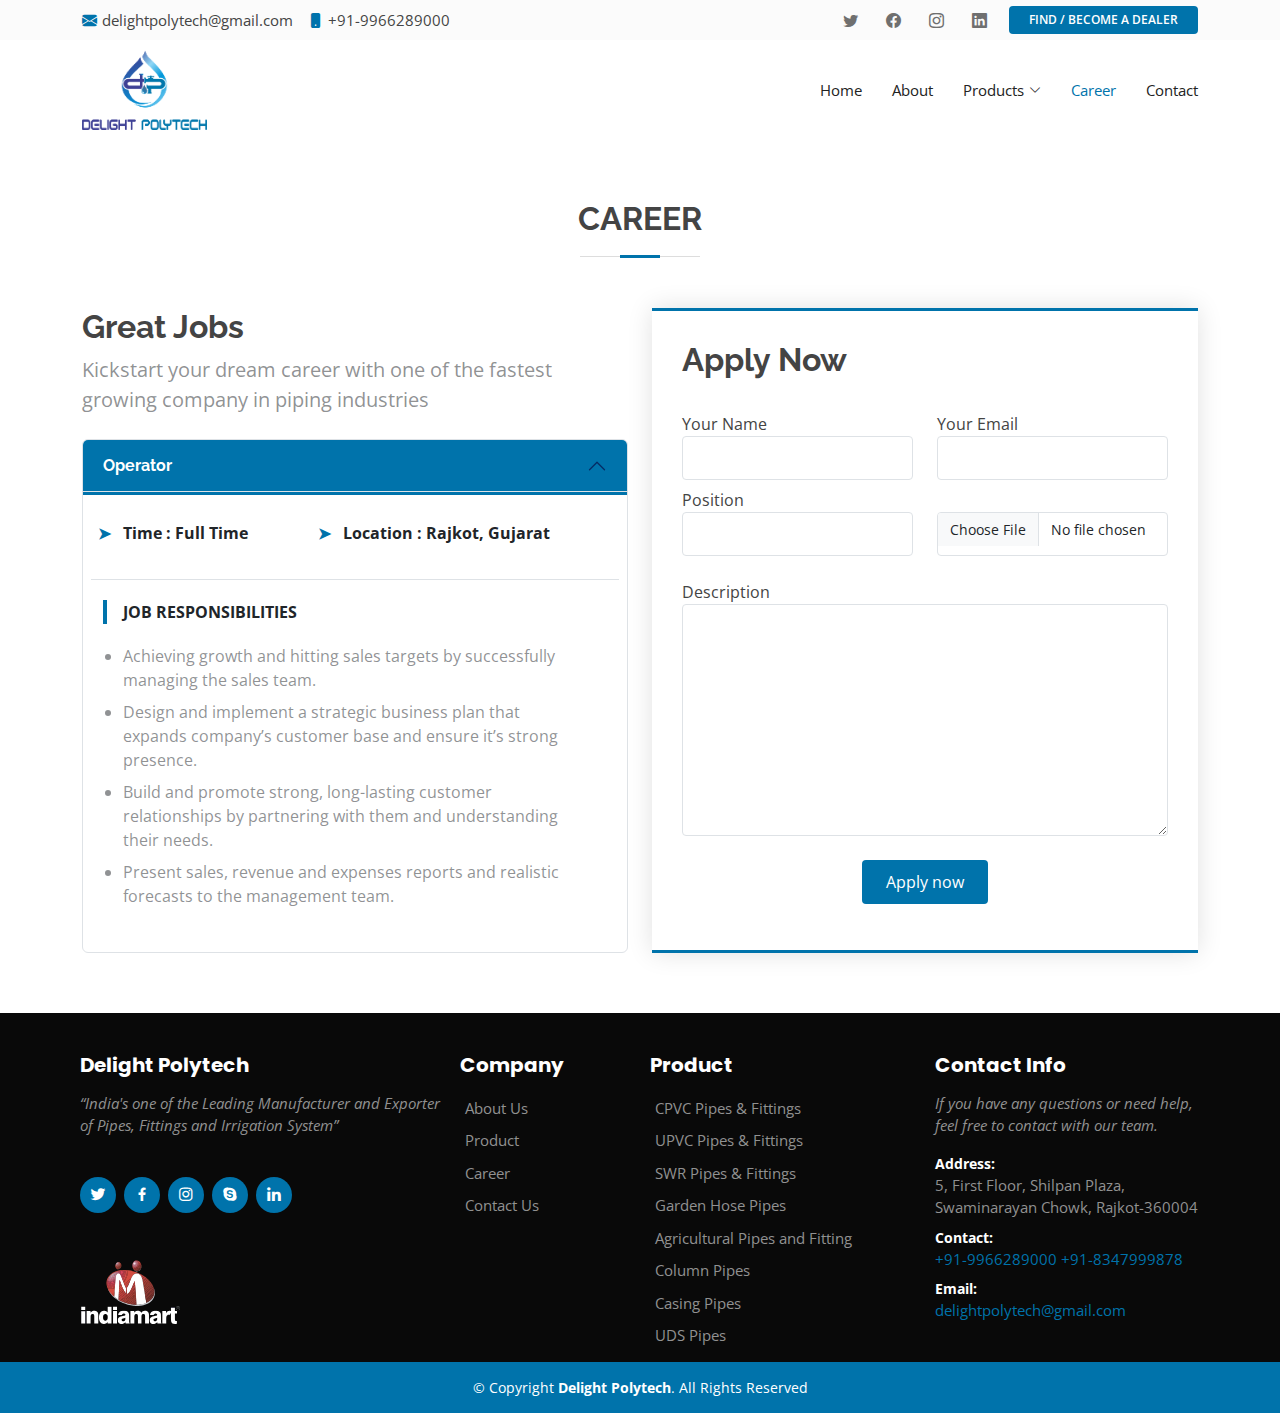
<file: career.html>
<!DOCTYPE html>
<html lang="en">

<head>
  <meta charset="utf-8">
  <meta content="width=device-width, initial-scale=1.0" name="viewport">

  <title>Delight Polytech - Career</title>
  <meta content="" name="description">
  <meta content="" name="keywords">

  <!-- Favicons -->
  <link href="assets/img/favicon.png" rel="icon">
  <link href="assets/img/apple-touch-icon.png" rel="apple-touch-icon">

  <!-- Google Fonts -->
  <link
    href="https://fonts.googleapis.com/css?family=Open+Sans:300,300i,400,400i,600,600i,700,700i|Raleway:300,300i,400,400i,500,500i,600,600i,700,700i|Poppins:300,300i,400,400i,500,500i,600,600i,700,700i"
    rel="stylesheet">

  <!-- Vendor CSS Files -->
  <link href="assets/vendor/animate.css/animate.min.css" rel="stylesheet">
  <link href="assets/vendor/bootstrap/css/bootstrap.min.css" rel="stylesheet">
  <link href="assets/vendor/bootstrap-icons/bootstrap-icons.css" rel="stylesheet">
  <link href="assets/vendor/boxicons/css/boxicons.min.css" rel="stylesheet">
  <link href="assets/vendor/glightbox/css/glightbox.min.css" rel="stylesheet">
  <link href="assets/vendor/swiper/swiper-bundle.min.css" rel="stylesheet">

  <!-- Template Main CSS File -->
  <link href="assets/css/style.css" rel="stylesheet">
</head>

<body>

  <!-- ======= Top Bar ======= -->
  <section id="topbar" class="d-none d-md-flex align-items-center">
    <div class="container-fluid container-lg d-flex justify-content-center justify-content-md-between">
      <div class="contact-info d-flex align-items-center">
        <i class="bi bi-envelope-fill"></i><a href="mailto:delightpolytech@gmail.com">delightpolytech@gmail.com</a>
        <i class="bi bi-phone-fill phone-icon"></i> +91-9966289000
      </div>
      <div class="d-flex align-items-center">
        <div class="social-links d-none d-md-block">
          <a href="#" aria-label="twitter" class="twitter"><i class="bi bi-twitter"></i></a>
          <a href="#" aria-label="facebook" class="facebook"><i class="bi bi-facebook"></i></a>
          <a href="#" aria-label="instagram" class="instagram"><i class="bi bi-instagram"></i></a>
          <a href="#" aria-label="linkedin" class="linkedin"><i class="bi bi-linkedin"></i></i></a>
        </div>
        <button class="dealer-btn">FIND / BECOME A DEALER</button>
      </div>
    </div>
  </section>

  <!-- ======= Header ======= -->
  <header id="header" class="d-flex align-items-center">
    <div class="container d-flex align-items-center">

      <!-- <h1 class="logo me-auto"><a href="index.html">Delight Polytech</a></h1> -->
      <!-- Uncomment below if you prefer to use an image logo -->
      <a href="index.html" aria-label="index" class="logo me-auto"><img src="./assets/img/logo/Logo.png" alt=""
          class="img-fluid"></a>

      <nav id="navbar" class="navbar">
        <ul>
          <li><a class="nav-link scrollto" href="index.html">Home</a></li>
          <li><a class="nav-link scrollto" href="about.html">About</a></li>
          <li class="dropdown"><a href="#"><span>Products</span> <i class="bi bi-chevron-down"></i></a>
            <ul>
              <li><a href="/product-details/cpvc_pipes_&_fittings.html">CPVC Pipes & Fittings</a></li>
              <li><a href="/product-details/upvc_pipes_&_fittings.html">UPVC Pipes & Fittings</a></li>
              <li><a href="/product-details/swr_pipes_&_fittings.html">SWR Pipes & Fittings</a></li>
              <li><a href="/product-details/garden_hose_pipes.html">Garden Hose Pipes</a></li>
              <li><a href="/product-details/agricultural_pipes_&_fittings.html">Agricultural Pipes and
                  Fitting</a></li>
              <li><a href="/product-details/column_pipes.html">Column Pipes</a></li>
              <li><a href="/product-details/casing_pipes.html">Casing Pipes</a></li>
              <li><a href="/product-details/uds_pipes.html">UDS Pipes</a></li>
            </ul>
          </li>
          <li><a class="nav-link scrollto active" href="career.html">Career</a></li>
          <li><a class="nav-link scrollto" href="contact.html">Contact</a></li>
        </ul>
        <i class="bi bi-list mobile-nav-toggle"></i>
      </nav><!-- .navbar -->

    </div>
  </header><!-- End Header -->
  <!-- ======= Contact Section ======= -->
  <section id="contact" class="contact career">
    <div class="container">
      <div class="section-title">
        <h2>Career</h2>

      </div>
      <div class="row">
        <div class="col-lg-6">
          <h2><strong>Great Jobs</strong></h2>
          <p class="fs-5 mb-4 text-body-tertiary">Kickstart your dream career with one of the fastest growing company in
            piping
            industries</p>
          <div class="career-info">
            <div class="accordion" id="accordionExample">
              <div class="accordion-item">
                <h2 class="accordion-header">
                  <button class="accordion-button" type="button" data-bs-toggle="collapse" data-bs-target="#job1"
                    aria-expanded="true" aria-controls="job1">
                    <strong>Operator</strong>
                  </button>
                </h2>
                <div id="job1" class="accordion-collapse collapse show" data-bs-parent="#accordionExample">
                  <div class="accordion-body">
                    <div class="row pb-4 border-bottom">
                      <div class="col-md-5">
                        <div class="job-location">
                          <span>Time</span> : <span>Full Time</span>
                        </div>
                      </div>
                      <div class="col-md-7">
                        <div class="job-location">
                          <span>Location</span> : <span>Rajkot, Gujarat</span>
                        </div>
                      </div>
                    </div>
                    <div class="job-requirements">
                      <div class="job-required-title">JOB Responsibilities</div>
                      <ul>
                        <li class="text-body-tertiary pb-2 fs-6">Achieving growth and hitting sales targets by
                          successfully
                          managing the sales team.</li>
                        <li class="text-body-tertiary pb-2 fs-6">Design and implement a strategic business plan that
                          expands
                          company’s customer base and
                          ensure it’s strong presence.</li>
                        <li class="text-body-tertiary pb-2 fs-6">Build and promote strong, long-lasting customer
                          relationships by
                          partnering with them and
                          understanding their needs.</li>
                        <li class="text-body-tertiary pb-2 fs-6">Present sales, revenue and expenses reports and
                          realistic
                          forecasts to the management team.
                        </li>
                      </ul>
                    </div>
                  </div>
                </div>
              </div>
            </div>
          </div>

        </div>

        <div class="col-lg-6 mt-5 mt-lg-0 d-flex align-items-stretch">
          <form action="forms/contact.php" method="post" class="php-email-form">
            <h2 class="pb-4"><strong>Apply Now</strong></h2>
            <div class="row">
              <div class="form-group col-md-6">
                <label for="name">Your Name</label>
                <input type="text" name="name" class="form-control" id="name" required>
              </div>
              <div class="form-group col-md-6 mt-3 mt-md-0">
                <label for="name">Your Email</label>
                <input type="email" class="form-control" name="email" id="email" required>
              </div>
              <div class="form-group col-md-6">
                <label for="position">Position</label>
                <input type="text" class="form-control" name="position" id="position" required>
              </div>
              <div class="form-group col-md-6">
                <label for="resume"></label>
                <input type="file" class="form-control" name="resume" id="resume" required>
              </div>
            </div>
            <div class="form-group mt-3">
              <label for="name">Description</label>
              <textarea class="form-control" aria-label="message" name="message" rows="10" required></textarea>
            </div>
            <div class="my-3">
              <div class="loading">Loading</div>
              <div class="error-message"></div>
              <div class="sent-message">Your message has been sent. Thank you!</div>
            </div>
            <div class="text-center"><button type="submit">Apply now</button></div>
          </form>
        </div>
      </div>
    </div>
  </section><!-- End Contact Section -->

  <!-- ======= Footer ======= -->
  <footer id="footer">
    <div class="container">
      <div class="row">
        <div class="col-lg-4 footer-box">
          <h5>Delight Polytech</h5>
          <p>“India's one of the Leading Manufacturer and Exporter of Pipes, Fittings and Irrigation System”
          </p>
          <div class="social-links">
            <a href="#" aria-label="twitter" class="twitter"><i class="bx bxl-twitter"></i></a>
            <a href="#" aria-label="facebook" class="facebook"><i class="bx bxl-facebook"></i></a>
            <a href="#" aria-label="instagram" class="instagram"><i class="bx bxl-instagram"></i></a>
            <a href="#" aria-label="skype" class="google-plus"><i class="bx bxl-skype"></i></a>
            <a href="#" aria-label="linkedin" class="linkedin"><i class="bx bxl-linkedin"></i></a>
          </div>
          <div class="pb-4">
            <a href="https://www.indiamart.com/delightpolytech/" target="_blank" name="indiamart">
              <img src="assets/img/indiamart.svg" class="img-fluid" width="100" alt="indiamart">
            </a>
          </div>
        </div>
        <div class="col-lg-2 footer-box">
          <h5>Company</h5>
          <ul>
            <li><a href="about.html">About Us</a></li>
            <li><a href="/product-details/upvc_pipes_&_fittings.html">Product</a></li>
            <li><a href="career.html">Career</a></li>
            <li><a href="contact.html">Contact Us</a></li>
          </ul>
        </div>
        <div class="col-lg-3 footer-box">
          <h5>Product</h5>
          <ul>
            <li><a href="/product-details/cpvc_pipes_&_fittings.html">CPVC Pipes & Fittings</a></li>
            <li><a href="/product-details/upvc_pipes_&_fittings.html">UPVC Pipes & Fittings</a></li>
            <li><a href="/product-details/swr_pipes_&_fittings.html">SWR Pipes & Fittings</a></li>
            <li><a href="/product-details/garden_hose_pipes.html">Garden Hose Pipes</a></li>
            <li><a href="/product-details/agricultural_pipes_&_fittings.html">Agricultural Pipes and
                Fitting</a></li>
            <li><a href="/product-details/column_pipes.html">Column Pipes</a></li>
            <li><a href="/product-details/casing_pipes.html">Casing Pipes</a></li>
            <li><a href="/product-details/uds_pipes.html">UDS Pipes</a></li>
          </ul>
        </div>
        <div class="col-lg-3 footer-box">
          <h5>Contact Info</h5>
          <p class="mb-3">If you have any questions or need help, feel free to contact with our team.</p>
          <div class="mb-2">
            <strong>Address:</strong><br>
            <span>5, First Floor, Shilpan Plaza, Swaminarayan Chowk, Rajkot-360004</span>
          </div>
          <div class="mb-2">
            <strong>Contact:</strong><br>
            <span>
              <a href="tel:9966289000" name="telephone">+91-9966289000</a>
              <a href="tel:8347999878" name="telephone">+91-8347999878</a>
            </span>
          </div>
          <div class="pb-4">
            <strong>Email:</strong><br>
            <span><a href="mailto:delightpolytech@gmail.com" name="mail">delightpolytech@gmail.com</a></span>
          </div>
        </div>
      </div>
    </div>
    <div class="copyright text-center">
      &copy; Copyright <strong><span>Delight Polytech</span></strong>. All Rights Reserved
    </div>
  </footer><!-- End Footer -->

  <a href="#" aria-label="up-arrow" class="back-to-top d-flex align-items-center justify-content-center shadow"><i
      class="bi bi-arrow-up-short"></i></a>

  <!-- Vendor JS Files -->
  <script src="assets/vendor/bootstrap/js/bootstrap.bundle.min.js"></script>
  <script src="assets/vendor/glightbox/js/glightbox.min.js"></script>
  <script src="assets/vendor/isotope-layout/isotope.pkgd.min.js"></script>
  <script src="assets/vendor/swiper/swiper-bundle.min.js"></script>
  <script src="assets/vendor/php-email-form/validate.js"></script>

  <!-- Template Main JS File -->
  <script src="assets/js/main.js"></script>

</body>

</html>
</file>
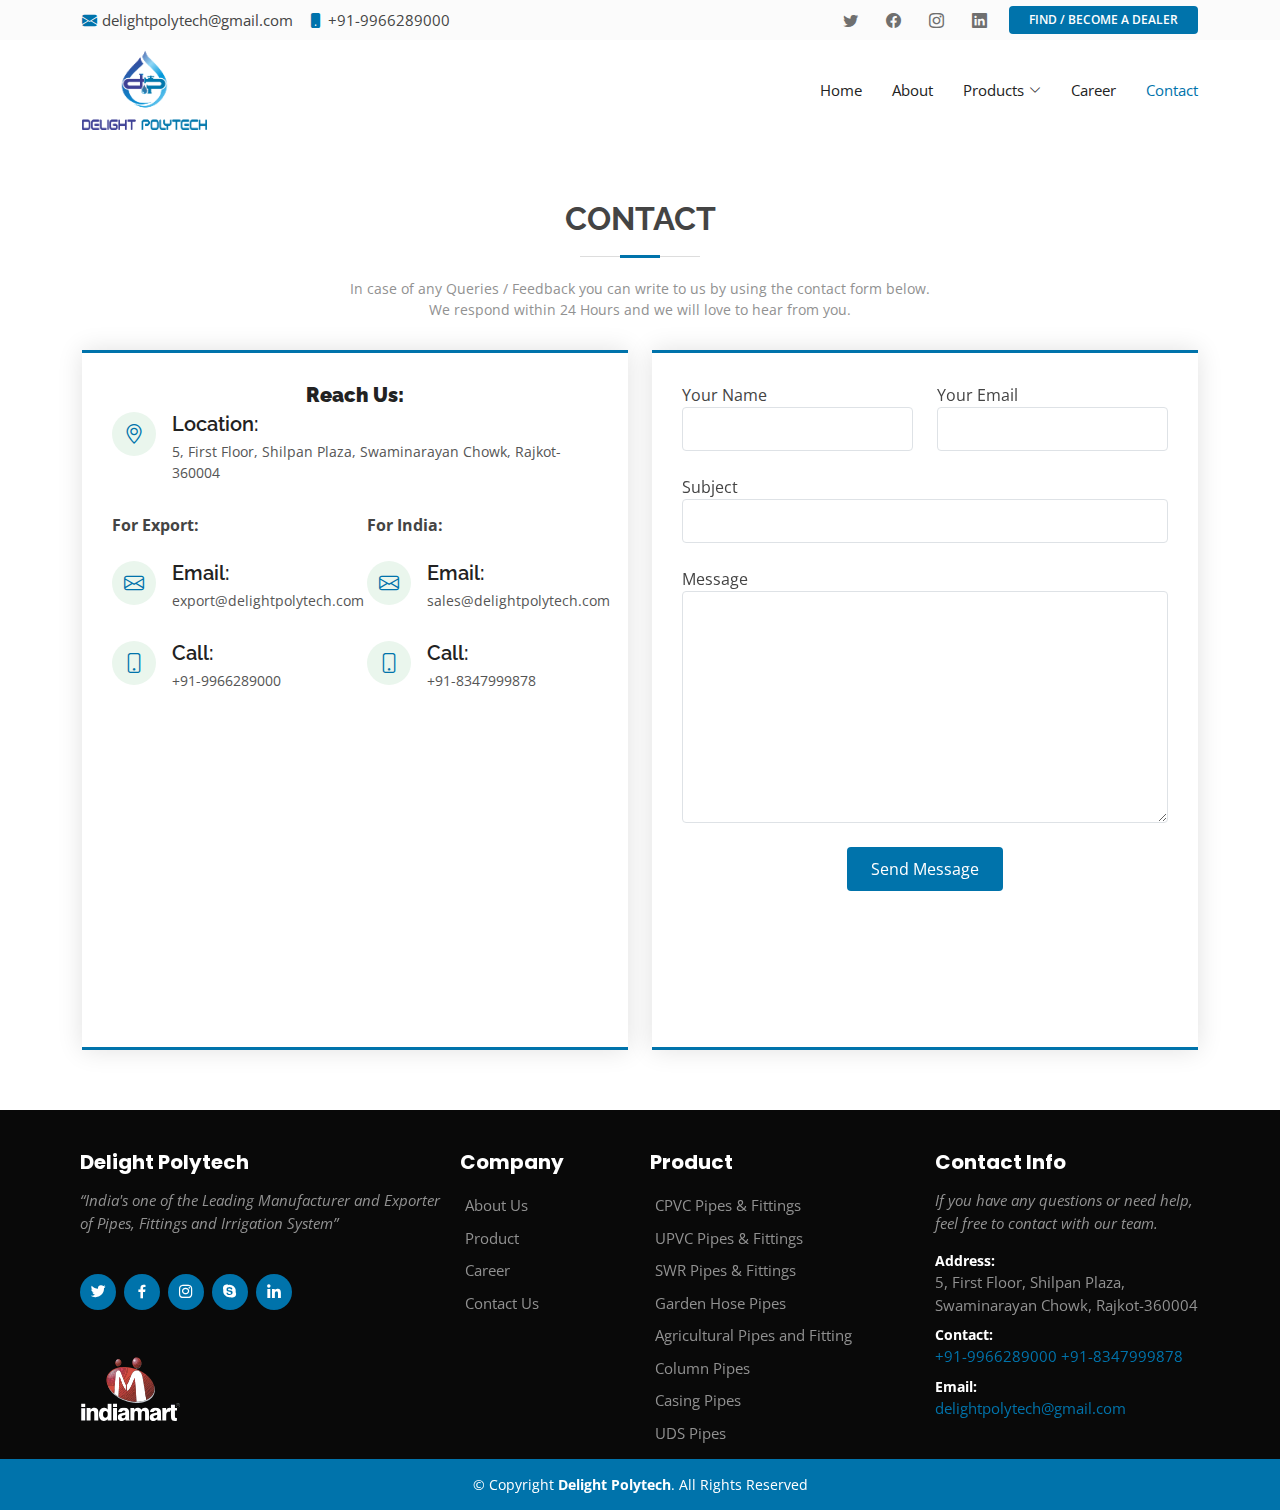
<file: contact.html>
<!DOCTYPE html>
<html lang="en">

<head>
  <meta charset="utf-8">
  <meta content="width=device-width, initial-scale=1.0" name="viewport">

  <title>Delight Polytech - About</title>
  <meta content="" name="description">
  <meta content="" name="keywords">

  <!-- Favicons -->
  <link href="assets/img/favicon.png" rel="icon">
  <link href="assets/img/apple-touch-icon.png" rel="apple-touch-icon">

  <!-- Google Fonts -->
  <link
    href="https://fonts.googleapis.com/css?family=Open+Sans:300,300i,400,400i,600,600i,700,700i|Raleway:300,300i,400,400i,500,500i,600,600i,700,700i|Poppins:300,300i,400,400i,500,500i,600,600i,700,700i"
    rel="stylesheet">

  <!-- Vendor CSS Files -->
  <link href="assets/vendor/animate.css/animate.min.css" rel="stylesheet">
  <link href="assets/vendor/bootstrap/css/bootstrap.min.css" rel="stylesheet">
  <link href="assets/vendor/bootstrap-icons/bootstrap-icons.css" rel="stylesheet">
  <link href="assets/vendor/boxicons/css/boxicons.min.css" rel="stylesheet">
  <link href="assets/vendor/glightbox/css/glightbox.min.css" rel="stylesheet">
  <link href="assets/vendor/swiper/swiper-bundle.min.css" rel="stylesheet">

  <!-- Template Main CSS File -->
  <link href="assets/css/style.css" rel="stylesheet">
</head>

<body>

  <!-- ======= Top Bar ======= -->
  <section id="topbar" class="d-none d-md-flex align-items-center">
    <div class="container-fluid container-lg d-flex justify-content-center justify-content-md-between">
      <div class="contact-info d-flex align-items-center">
        <i class="bi bi-envelope-fill"></i><a href="mailto:delightpolytech@gmail.com">delightpolytech@gmail.com</a>
        <i class="bi bi-phone-fill phone-icon"></i> +91-9966289000
      </div>
      <div class="d-flex align-items-center">
        <div class="social-links d-none d-md-block">
          <a href="#" aria-label="twitter" class="twitter"><i class="bi bi-twitter"></i></a>
          <a href="#" aria-label="facebook" class="facebook"><i class="bi bi-facebook"></i></a>
          <a href="#" aria-label="instagram" class="instagram"><i class="bi bi-instagram"></i></a>
          <a href="#" aria-label="linkedin" class="linkedin"><i class="bi bi-linkedin"></i></i></a>
        </div>
        <button class="dealer-btn">FIND / BECOME A DEALER</button>
      </div>
    </div>
  </section>

  <!-- ======= Header ======= -->
  <header id="header" class="d-flex align-items-center">
    <div class="container d-flex align-items-center">

      <!-- <h1 class="logo me-auto"><a href="index.html">Delight Polytech</a></h1> -->
      <!-- Uncomment below if you prefer to use an image logo -->
      <a href="index.html" aria-label="index" class="logo me-auto"><img src="./assets/img/logo/Logo.png" alt=""
          class="img-fluid"></a>

      <nav id="navbar" class="navbar">
        <ul>
          <li><a class="nav-link scrollto" href="index.html">Home</a></li>
          <li><a class="nav-link scrollto" href="about.html">About</a></li>
          <li class="dropdown"><a href="#"><span>Products</span> <i class="bi bi-chevron-down"></i></a>
            <ul>
              <li><a href="/product-details/cpvc_pipes_&_fittings.html">CPVC Pipes & Fittings</a></li>
              <li><a href="/product-details/upvc_pipes_&_fittings.html">UPVC Pipes & Fittings</a></li>
              <li><a href="/product-details/swr_pipes_&_fittings.html">SWR Pipes & Fittings</a></li>
              <li><a href="/product-details/garden_hose_pipes.html">Garden Hose Pipes</a></li>
              <li><a href="/product-details/agricultural_pipes_&_fittings.html">Agricultural Pipes and
                  Fitting</a></li>
              <li><a href="/product-details/column_pipes.html">Column Pipes</a></li>
              <li><a href="/product-details/casing_pipes.html">Casing Pipes</a></li>
              <li><a href="/product-details/uds_pipes.html">UDS Pipes</a></li>
            </ul>
          </li>
          <li><a class="nav-link scrollto" href="career.html">Career</a></li>
          <li><a class="nav-link scrollto active" href="contact.html">Contact</a></li>
        </ul>
        <i class="bi bi-list mobile-nav-toggle"></i>
      </nav><!-- .navbar -->

    </div>
  </header><!-- End Header -->
  <!-- ======= Contact Section ======= -->
  <section id="contact" class="contact">
    <div class="container">

      <div class="section-title">
        <h2>Contact</h2>
        <p>In case of any Queries / Feedback you can write to us by using the contact form
          below.<br> We respond within 24 Hours and we will love to hear from you.</p>
      </div>

      <div class="row">
        <div class="col-lg-6 d-flex align-items-stretch">
          <div class="info">
            <h4 class="text-center ps-0"><strong>Reach Us:</strong></h4>
            <div class="address">
              <i class="bi bi-geo-alt"></i>
              <h4>Location:</h4>
              <p>5, First Floor, Shilpan Plaza, Swaminarayan Chowk, Rajkot-360004</p>
            </div>
            <div class="row">
              <div class="col-12 col-lg-6">
                <strong>For Export:</strong><br><br>
                <div class="email">
                  <i class="bi bi-envelope"></i>
                  <h4>Email:</h4>
                  <p>export@delightpolytech.com</p>
                </div>
                <div class="phone">
                  <i class="bi bi-phone"></i>
                  <h4>Call:</h4>
                  <p> +91-9966289000</p>
                </div>
              </div>
              <div class="col-12 col-lg-6">
                <strong>For India:</strong><br><br>
                <div class="email">
                  <i class="bi bi-envelope"></i>
                  <h4>Email:</h4>
                  <p>sales@delightpolytech.com</p>
                </div>
                <div class="phone">
                  <i class="bi bi-phone"></i>
                  <h4>Call:</h4>
                  <p> +91-8347999878</p>
                </div>
              </div>
            </div>
            <iframe title="map"
              src="https://www.google.com/maps/embed?pb=!1m18!1m12!1m3!1d3692.2461457601958!2d70.79105307560032!3d22.268663879709298!2m3!1f0!2f0!3f0!3m2!1i1024!2i768!4f13.1!3m3!1m2!1s0x3959ca68b0c5f4a5%3A0xd9951d767b3d5c9d!2sShilpan%20Plaza!5e0!3m2!1sen!2sin!4v1700912462063!5m2!1sen!2sin"
              frameborder="0" style="border:0; width: 100%; height: 290px;" allowfullscreen></iframe>
          </div>

        </div>

        <div class="col-lg-6 mt-5 mt-lg-0 d-flex align-items-stretch">
          <form action="forms/contact.php" method="post" class="php-email-form">
            <div class="row">
              <div class="form-group col-md-6">
                <label for="name">Your Name</label>
                <input type="text" name="name" class="form-control" id="name" required>
              </div>
              <div class="form-group col-md-6 mt-3 mt-md-0">
                <label for="name">Your Email</label>
                <input type="email" class="form-control" name="email" id="email" required>
              </div>
            </div>
            <div class="form-group mt-3">
              <label for="name">Subject</label>
              <input type="text" class="form-control" name="subject" id="subject" required>
            </div>
            <div class="form-group mt-3">
              <label for="name">Message</label>
              <textarea class="form-control" aria-label="message" name="message" rows="10" required></textarea>
            </div>
            <div class="my-3">
              <div class="loading">Loading</div>
              <div class="error-message"></div>
              <div class="sent-message">Your message has been sent. Thank you!</div>
            </div>
            <div class="text-center"><button type="submit">Send Message</button></div>
          </form>
        </div>
      </div>
    </div>
  </section><!-- End Contact Section -->

  <!-- ======= Footer ======= -->
  <footer id="footer">
    <div class="container">
      <div class="row">
        <div class="col-lg-4 footer-box">
          <h5>Delight Polytech</h5>
          <p>“India's one of the Leading Manufacturer and Exporter of Pipes, Fittings and Irrigation System”
          </p>
          <div class="social-links">
            <a href="#" aria-label="twitter" class="twitter"><i class="bx bxl-twitter"></i></a>
            <a href="#" aria-label="facebook" class="facebook"><i class="bx bxl-facebook"></i></a>
            <a href="#" aria-label="instagram" class="instagram"><i class="bx bxl-instagram"></i></a>
            <a href="#" aria-label="skype" class="google-plus"><i class="bx bxl-skype"></i></a>
            <a href="#" aria-label="linkedin" class="linkedin"><i class="bx bxl-linkedin"></i></a>
          </div>
          <div class="pb-4">
            <a href="https://www.indiamart.com/delightpolytech/" target="_blank" name="indiamart">
              <img src="assets/img/indiamart.svg" class="img-fluid" width="100" alt="indiamart">
            </a>
          </div>
        </div>
        <div class="col-lg-2 footer-box">
          <h5>Company</h5>
          <ul>
            <li><a href="about.html">About Us</a></li>
            <li><a href="/product-details/upvc_pipes_&_fittings.html">Product</a></li>
            <li><a href="career.html">Career</a></li>
            <li><a href="contact.html">Contact Us</a></li>
          </ul>
        </div>
        <div class="col-lg-3 footer-box">
          <h5>Product</h5>
          <ul>
            <li><a href="/product-details/cpvc_pipes_&_fittings.html">CPVC Pipes & Fittings</a></li>
            <li><a href="/product-details/upvc_pipes_&_fittings.html">UPVC Pipes & Fittings</a></li>
            <li><a href="/product-details/swr_pipes_&_fittings.html">SWR Pipes & Fittings</a></li>
            <li><a href="/product-details/garden_hose_pipes.html">Garden Hose Pipes</a></li>
            <li><a href="/product-details/agricultural_pipes_&_fittings.html">Agricultural Pipes and
                Fitting</a></li>
            <li><a href="/product-details/column_pipes.html">Column Pipes</a></li>
            <li><a href="/product-details/casing_pipes.html">Casing Pipes</a></li>
            <li><a href="/product-details/uds_pipes.html">UDS Pipes</a></li>
          </ul>
        </div>
        <div class="col-lg-3 footer-box">
          <h5>Contact Info</h5>
          <p class="mb-3">If you have any questions or need help, feel free to contact with our team.</p>
          <div class="mb-2">
            <strong>Address:</strong><br>
            <span>5, First Floor, Shilpan Plaza, Swaminarayan Chowk, Rajkot-360004</span>
          </div>
          <div class="mb-2">
            <strong>Contact:</strong><br>
            <span>
              <a href="tel:9966289000" name="telephone">+91-9966289000</a>
              <a href="tel:8347999878" name="telephone">+91-8347999878</a>
            </span>
          </div>
          <div class="pb-4">
            <strong>Email:</strong><br>
            <span><a href="mailto:delightpolytech@gmail.com" name="mail">delightpolytech@gmail.com</a></span>
          </div>
        </div>
      </div>
    </div>
    <div class="copyright text-center">
      &copy; Copyright <strong><span>Delight Polytech</span></strong>. All Rights Reserved
    </div>
  </footer><!-- End Footer -->

  <a href="#" aria-label="up-arrow" class="back-to-top d-flex align-items-center justify-content-center shadow"><i
      class="bi bi-arrow-up-short"></i></a>

  <!-- Vendor JS Files -->
  <script src="assets/vendor/bootstrap/js/bootstrap.bundle.min.js"></script>
  <script src="assets/vendor/glightbox/js/glightbox.min.js"></script>
  <script src="assets/vendor/isotope-layout/isotope.pkgd.min.js"></script>
  <script src="assets/vendor/swiper/swiper-bundle.min.js"></script>
  <script src="assets/vendor/php-email-form/validate.js"></script>

  <!-- Template Main JS File -->
  <script src="assets/js/main.js"></script>

</body>

</html>
</file>
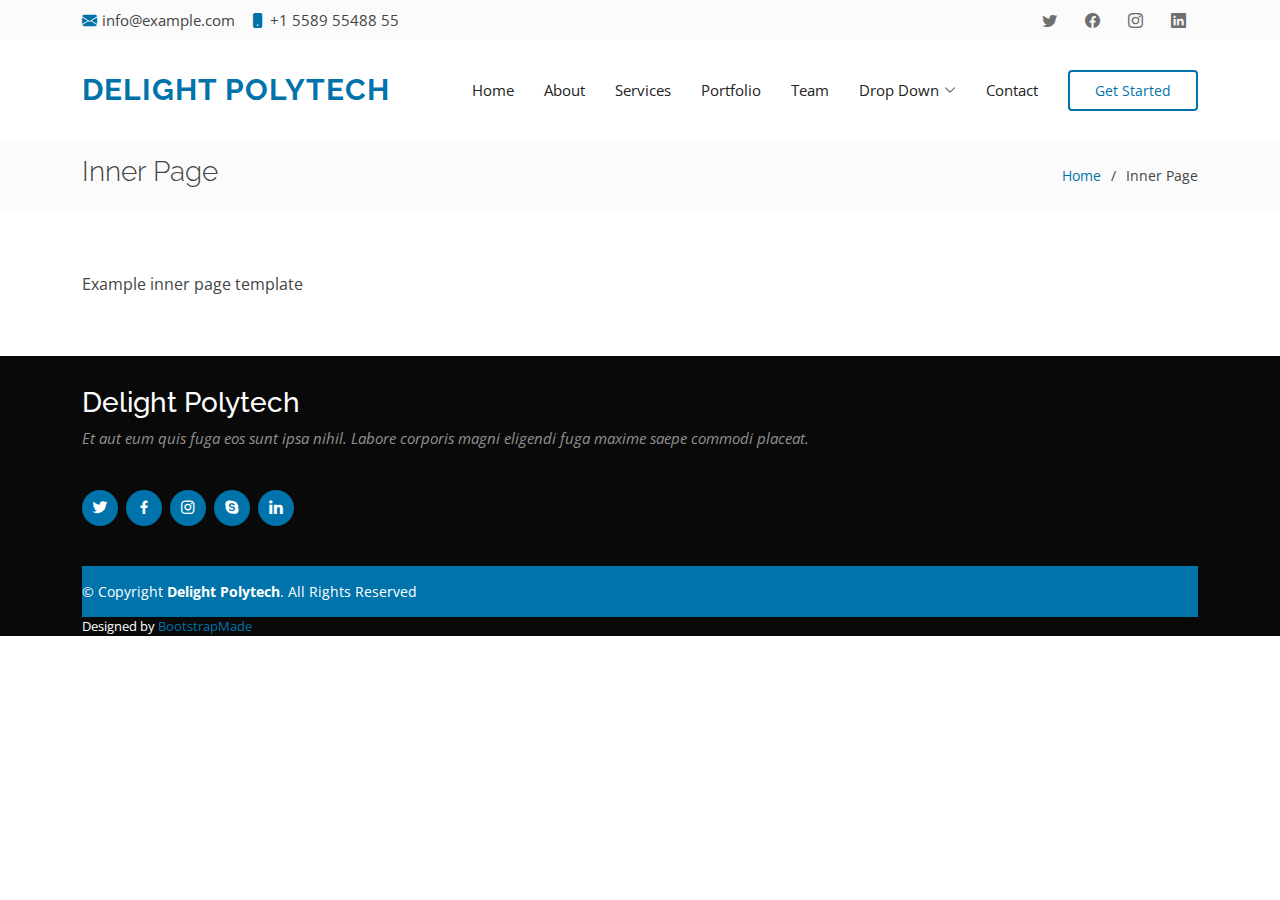
<file: inner-page.html>
<!DOCTYPE html>
<html lang="en">

<head>
  <meta charset="utf-8">
  <meta content="width=device-width, initial-scale=1.0" name="viewport">

  <title>Inner Page - Delight Polytech Bootstrap Template</title>
  <meta content="" name="description">
  <meta content="" name="keywords">

  <!-- Favicons -->
  <link href="assets/img/favicon.png" rel="icon">
  <link href="assets/img/apple-touch-icon.png" rel="apple-touch-icon">

  <!-- Google Fonts -->
  <link
    href="https://fonts.googleapis.com/css?family=Open+Sans:300,300i,400,400i,600,600i,700,700i|Raleway:300,300i,400,400i,500,500i,600,600i,700,700i|Poppins:300,300i,400,400i,500,500i,600,600i,700,700i"
    rel="stylesheet">

  <!-- Vendor CSS Files -->
  <link href="assets/vendor/animate.css/animate.min.css" rel="stylesheet">
  <link href="assets/vendor/bootstrap/css/bootstrap.min.css" rel="stylesheet">
  <link href="assets/vendor/bootstrap-icons/bootstrap-icons.css" rel="stylesheet">
  <link href="assets/vendor/boxicons/css/boxicons.min.css" rel="stylesheet">
  <link href="assets/vendor/glightbox/css/glightbox.min.css" rel="stylesheet">
  <link href="assets/vendor/swiper/swiper-bundle.min.css" rel="stylesheet">

  <!-- Template Main CSS File -->
  <link href="assets/css/style.css" rel="stylesheet">

  <!-- =======================================================
  * Template Name: Delight Polytech
  * Updated: Sep 18 2023 with Bootstrap v5.3.2
  * Template URL: https://bootstrapmade.com/green-free-one-page-bootstrap-template/
  * Author: BootstrapMade.com
  * License: https://bootstrapmade.com/license/
  ======================================================== -->
</head>

<body>

  <!-- ======= Top Bar ======= -->
  <section id="topbar" class="d-none d-md-flex align-items-center">
    <div class="container d-flex justify-content-center justify-content-md-between">
      <div class="contact-info d-flex align-items-center">
        <i class="bi bi-envelope-fill"></i><a href="mailto:contact@example.com">info@example.com</a>
        <i class="bi bi-phone-fill phone-icon"></i> +1 5589 55488 55
      </div>
      <div class="social-links d-none d-md-block">
        <a href="#" class="twitter"><i class="bi bi-twitter"></i></a>
        <a href="#" class="facebook"><i class="bi bi-facebook"></i></a>
        <a href="#" class="instagram"><i class="bi bi-instagram"></i></a>
        <a href="#" class="linkedin"><i class="bi bi-linkedin"></i></i></a>
      </div>
    </div>
  </section>

  <!-- ======= Header ======= -->
  <header id="header" class="d-flex align-items-center">
    <div class="container d-flex align-items-center">

      <h1 class="logo me-auto"><a href="index.html">Delight Polytech</a></h1>
      <!-- Uncomment below if you prefer to use an image logo -->
      <!-- <a href="index.html" class="logo me-auto"><img src="assets/img/logo.png" alt="" class="img-fluid"></a>-->

      <nav id="navbar" class="navbar">
        <ul>
          <li><a class="nav-link scrollto " href="#hero">Home</a></li>
          <li><a class="nav-link scrollto" href="#about">About</a></li>
          <li><a class="nav-link scrollto" href="#services">Services</a></li>
          <li><a class="nav-link scrollto " href="#portfolio">Portfolio</a></li>
          <li><a class="nav-link scrollto" href="#team">Team</a></li>
          <li class="dropdown"><a href="#"><span>Drop Down</span> <i class="bi bi-chevron-down"></i></a>
            <ul>
              <li><a href="#">Drop Down 1</a></li>
              <li><a href="#">Drop Down 2</a></li>
              <li><a href="#">Drop Down 3</a></li>
              <li><a href="#">Drop Down 4</a></li>
            </ul>
          </li>
          <li><a class="nav-link scrollto" href="#contact">Contact</a></li>
          <li><a class="getstarted scrollto" href="#about">Get Started</a></li>
        </ul>
        <i class="bi bi-list mobile-nav-toggle"></i>
      </nav><!-- .navbar -->

    </div>
  </header><!-- End Header -->

  <main id="main">

    <!-- ======= Breadcrumbs ======= -->
    <section class="breadcrumbs">
      <div class="container">

        <div class="d-flex justify-content-between align-items-center">
          <h2>Inner Page</h2>
          <ol>
            <li><a href="index.html">Home</a></li>
            <li>Inner Page</li>
          </ol>
        </div>

      </div>
    </section><!-- End Breadcrumbs -->

    <section class="inner-page">
      <div class="container">
        <p>
          Example inner page template
        </p>
      </div>
    </section>

  </main><!-- End #main -->

  <!-- ======= Footer ======= -->
  <footer id="footer">
    <div class="container">
      <h3>Delight Polytech</h3>
      <p>Et aut eum quis fuga eos sunt ipsa nihil. Labore corporis magni eligendi fuga maxime saepe commodi placeat.</p>
      <div class="social-links">
        <a href="#" class="twitter"><i class="bx bxl-twitter"></i></a>
        <a href="#" class="facebook"><i class="bx bxl-facebook"></i></a>
        <a href="#" class="instagram"><i class="bx bxl-instagram"></i></a>
        <a href="#" class="google-plus"><i class="bx bxl-skype"></i></a>
        <a href="#" class="linkedin"><i class="bx bxl-linkedin"></i></a>
      </div>
      <div class="copyright">
        &copy; Copyright <strong><span>Delight Polytech</span></strong>. All Rights Reserved
      </div>
      <div class="credits">
        <!-- All the links in the footer should remain intact. -->
        <!-- You can delete the links only if you purchased the pro version. -->
        <!-- Licensing information: https://bootstrapmade.com/license/ -->
        <!-- Purchase the pro version with working PHP/AJAX contact form: https://bootstrapmade.com/green-free-one-page-bootstrap-template/ -->
        Designed by <a href="https://bootstrapmade.com/">BootstrapMade</a>
      </div>
    </div>
  </footer><!-- End Footer -->

  <a href="#" class="back-to-top d-flex align-items-center justify-content-center"><i
      class="bi bi-arrow-up-short"></i></a>

  <!-- Vendor JS Files -->
  <script src="assets/vendor/bootstrap/js/bootstrap.bundle.min.js"></script>
  <script src="assets/vendor/glightbox/js/glightbox.min.js"></script>
  <script src="assets/vendor/isotope-layout/isotope.pkgd.min.js"></script>
  <script src="assets/vendor/swiper/swiper-bundle.min.js"></script>
  <script src="assets/vendor/php-email-form/validate.js"></script>

  <!-- Template Main JS File -->
  <script src="assets/js/main.js"></script>

</body>

</html>
</file>
<file: assets/css/style.css>
/**
* Template Name: Delight Polytech
* Updated: Sep 18 2023 with Bootstrap v5.3.2
* Template URL: https://bootstrapmade.com/green-free-one-page-bootstrap-template/
* Author: BootstrapMade.com
* License: https://bootstrapmade.com/license/
*/

/*--------------------------------------------------------------
# General
--------------------------------------------------------------*/
body {
  font-family: "Open Sans", sans-serif;
  color: #444444;
}

a {
  text-decoration: none;
  color: #0073ab;
}

a:hover {
  color: #0073ab;
  text-decoration: none;
}

h1,
h2,
h3,
h4,
h5,
h6 {
  font-family: "Raleway", sans-serif;
}

p {
  margin: 0;
}

ul {
  padding: 0;
  margin: 0;
  list-style: none;
}

.theme-text-color {
  color: #0073ab;
}

/*--------------------------------------------------------------
# Back to top button
--------------------------------------------------------------*/
.back-to-top {
  position: fixed;
  visibility: hidden;
  opacity: 0;
  right: 15px;
  bottom: 15px;
  z-index: 996;
  background: #0073ab;
  width: 40px;
  height: 40px;
  border-radius: 4px;
  transition: all 0.4s;
}

.back-to-top i {
  font-size: 24px;
  color: #fff;
  line-height: 0;
}

.back-to-top:hover {
  background-color: #0073ab !important;
}

.back-to-top.active {
  visibility: visible;
  opacity: 1;
}

/*--------------------------------------------------------------
# Top Bar
--------------------------------------------------------------*/
#topbar {
  background: #fbfbfb;
  font-size: 15px;
  height: 40px;
  padding: 0;
}

#topbar .contact-info a {
  line-height: 0;
  color: #444444;
  transition: 0.3s;
}

#topbar .contact-info a:hover {
  color: #0073ab;
}

#topbar .contact-info i {
  color: #0073ab;
  line-height: 0;
  margin-right: 5px;
}

#topbar .contact-info .phone-icon {
  margin-left: 15px;
}

#topbar .social-links a {
  color: #6f6f6f;
  padding: 4px 12px;
  display: inline-block;
  line-height: 1px;
  transition: 0.3s;
}

#topbar .social-links a:hover {
  color: #0073ab;
}

.dealer-btn {
  background: #0073ab;
  border: 0;
  font-size: 12px;
  font-weight: 600;
  padding: 5px 20px;
  color: #fff;
  transition: 0.4s;
  border-radius: 4px;
  margin-left: 10px;
}

/*--------------------------------------------------------------
# Header
--------------------------------------------------------------*/
#header {
  background: #fff;
  transition: all 0.5s;
  z-index: 997;
  height: 100px;
}

#header.header-scrolled {
  box-shadow: 0px 2px 15px rgba(0, 0, 0, 0.1);
}

#header .logo {
  font-size: 30px;
  margin: 0;
  padding: 0;
  line-height: 1;
  font-weight: 700;
  letter-spacing: 1px;
  text-transform: uppercase;
}

#header .logo a {
  color: #0073ab;
}

#header .logo img {
  max-height: 80px;
}

.scrolled-offset {
  margin-top: 70px;
}

/*--------------------------------------------------------------
# Navigation Menu
--------------------------------------------------------------*/
/**
* Desktop Navigation 
*/
.navbar {
  padding: 0;
}

.navbar ul {
  margin: 0;
  padding: 0;
  display: flex;
  list-style: none;
  align-items: center;
}

.navbar li {
  position: relative;
}

.navbar a,
.navbar a:focus {
  display: flex;
  align-items: center;
  justify-content: space-between;
  padding: 10px 0 10px 30px;
  font-size: 15px;
  color: #222222;
  white-space: nowrap;
  transition: 0.3s;
}

.navbar a i,
.navbar a:focus i {
  font-size: 12px;
  line-height: 0;
  margin-left: 5px;
}

.navbar a:hover,
.navbar .active,
.navbar .active:focus,
.navbar li:hover>a {
  color: #0073ab;
}

.navbar .getstarted,
.navbar .getstarted:focus {
  color: #0073ab;
  padding: 8px 25px;
  margin-left: 30px;
  border-radius: 4px;
  border: 2px solid #0073ab;
  transition: 0.3s;
  font-size: 14px;
}

.navbar .getstarted:hover,
.navbar .getstarted:focus:hover {
  background: #0073ab;
  color: #fff;
}

.navbar .dropdown ul {
  display: block;
  position: absolute;
  left: 14px;
  top: calc(100% + 30px);
  margin: 0;
  padding: 10px 0;
  z-index: 99;
  opacity: 0;
  visibility: hidden;
  background: #fff;
  box-shadow: 0px 0px 30px rgba(127, 137, 161, 0.25);
  transition: 0.3s;
}

.navbar .dropdown ul li {
  min-width: 200px;
}

.navbar .dropdown ul a {
  padding: 10px 20px;
  text-transform: none;
}

.navbar .dropdown ul a i {
  font-size: 12px;
}

.navbar .dropdown ul a:hover,
.navbar .dropdown ul .active:hover,
.navbar .dropdown ul li:hover>a {
  color: #0073ab;
}

.navbar .dropdown:hover>ul {
  opacity: 1;
  top: 100%;
  visibility: visible;
}

.navbar .dropdown .dropdown ul {
  top: 0;
  left: calc(100% - 30px);
  visibility: hidden;
}

.navbar .dropdown .dropdown:hover>ul {
  opacity: 1;
  top: 0;
  left: 100%;
  visibility: visible;
}

@media (max-width: 1366px) {
  .navbar .dropdown .dropdown ul {
    left: -90%;
  }

  .navbar .dropdown .dropdown:hover>ul {
    left: -100%;
  }
}

/**
* Mobile Navigation 
*/
.mobile-nav-toggle {
  color: #222222;
  font-size: 28px;
  cursor: pointer;
  display: none;
  line-height: 0;
  transition: 0.5s;
}

.mobile-nav-toggle.bi-x {
  color: #000;
}

@media (max-width: 991px) {
  .navbar{
    overflow: hidden;
  }
  .mobile-nav-toggle {
    display: block;
  }

  .navbar ul {
    position: absolute;
    left: 100%;
    padding-left: 40px;
  }
  .product-slider .icon-box{
    min-height: auto !important;
  }
  .product-slider .icon img{
    height: auto !important;
    object-fit: contain;
  }
}

.navbar-mobile {
  position: fixed;
  overflow: hidden;
  top: 0;
  right: 0;
  left: 0;
  bottom: 0;
  background: rgba(9, 9, 9, 0.9);
  transition: 0.3s;
  z-index: 999;
}

.navbar-mobile .mobile-nav-toggle {
  position: absolute;
  top: 15px;
  right: 15px;
}

.navbar-mobile ul {
  display: block;
  position: absolute;
  inset: 0;
  padding: 10px 0;
  background-color: #fff;
  overflow-y: auto;
  transition: 1s;
}

.navbar-mobile a,
.navbar-mobile a:focus {
  padding: 10px 20px;
  font-size: 15px;
  color: #222222;
}

.navbar-mobile a:hover,
.navbar-mobile .active,
.navbar-mobile li:hover>a {
  color: #0073ab;
}

.navbar-mobile .getstarted,
.navbar-mobile .getstarted:focus {
  margin: 15px;
}

.navbar-mobile .dropdown ul {
  position: static;
  display: none;
  margin: 10px 20px;
  padding: 10px 0;
  z-index: 99;
  opacity: 1;
  visibility: visible;
  background: #fff;
  box-shadow: 0px 0px 30px rgba(127, 137, 161, 0.25);
}

.navbar-mobile .dropdown ul li {
  min-width: 200px;
}

.navbar-mobile .dropdown ul a {
  padding: 10px 20px;
}

.navbar-mobile .dropdown ul a i {
  font-size: 12px;
}

.navbar-mobile .dropdown ul a:hover,
.navbar-mobile .dropdown ul .active:hover,
.navbar-mobile .dropdown ul li:hover>a {
  color: #0073ab;
}

.navbar-mobile .dropdown>.dropdown-active {
  display: block;
}

/*--------------------------------------------------------------
# Hero Section
--------------------------------------------------------------*/
#hero {
  width: 100%;
  height: 100vh;
  background-color: rgba(9, 9, 9, 0.8);
  overflow: hidden;
  position: relative;
}

#hero .carousel,
#hero .carousel-inner,
#hero .carousel-item,
#hero .carousel-item::before {
  background-size: cover;
  background-position: center;
  background-repeat: no-repeat;
  position: absolute;
  top: 0;
  right: 0;
  left: 0;
  bottom: 0;
}

#hero .carousel-item::before {
  content: "";
  /* background-color: rgba(0, 115, 171, 0.8);5 */
  /* background-color: rgba(0, 0, 0, 0.3); */
}

#hero .carousel-container {
  display: flex;
  justify-content: center;
  align-items: center;
  position: absolute;
  bottom: 0;
  top: 0;
  left: 50px;
  right: 50px;
}

#hero .container {
  text-align: center;
}

#hero h2 {
  color: #fff;
  margin-bottom: 20px;
  font-size: 48px;
  font-weight: 700;
}

#hero p {
  animation-delay: 0.4s;
  margin: 0 auto 30px auto;
  color: #fff;
}

#hero .carousel-inner .carousel-item {
  transition-property: opacity;
  background-size: 100% 100%;
  min-height: 500px;
}
#hero .carousel-inner .carousel-item .col-lg-6 {
  padding-left: 36px;
}
#hero .carousel-inner .carousel-item,
#hero .carousel-inner .active.carousel-item-start,
#hero .carousel-inner .active.carousel-item-end {
  opacity: 0;
}

#hero .carousel-inner .active,
#hero .carousel-inner .carousel-item-next.carousel-item-start,
#hero .carousel-inner .carousel-item-prev.carousel-item-end {
  opacity: 1;
  transition: 0.5s;
}

#hero .carousel-control-next-icon,
#hero .carousel-control-prev-icon {
  background: none;
  font-size: 30px;
  line-height: 0;
  width: auto;
  height: auto;
  background: rgba(255, 255, 255, 0.2);
  border-radius: 50px;
  transition: 0.3s;
  color: rgba(255, 255, 255, 0.5);
  width: 54px;
  height: 54px;
  display: flex;
  align-items: center;
  justify-content: center;
}

#hero .carousel-control-next-icon:hover,
#hero .carousel-control-prev-icon:hover {
  background: rgba(255, 255, 255, 0.3);
  color: rgba(255, 255, 255, 0.8);
}

#hero .carousel-indicators li {
  list-style-type: none;
  cursor: pointer;
  background: #fff;
  overflow: hidden;
  border: 0;
  width: 12px;
  height: 12px;
  border-radius: 50px;
  opacity: 0.6;
  transition: 0.3s;
}

#hero .carousel-indicators li.active {
  opacity: 1;
  background: #0073ab;
}

#hero .btn-get-started {
  font-family: "Raleway", sans-serif;
  font-weight: 500;
  font-size: 14px;
  letter-spacing: 1px;
  display: inline-block;
  padding: 14px 32px;
  border-radius: 4px;
  transition: 0.5s;
  line-height: 1;
  color: #fff;
  animation-delay: 0.8s;
  background: #0073ab;
}

#hero .btn-get-started:hover {
  background: #0073ab;
}

@media (max-width: 992px) {

  #hero .carousel-container {
    top: 66px;
  }
}

@media (max-width: 768px) {
  #hero h2 {
    font-size: 28px;
  }
}

@media (min-width: 1024px) {

  #hero .carousel-control-prev,
  #hero .carousel-control-next {
    width: 5%;
  }
}


/*--------------------------------------------------------------
# Sections General
--------------------------------------------------------------*/
section {
  padding: 60px 0;
}

.section-bg {
  background-color: #f8fcf9;
}

.section-title {
  text-align: center;
  padding-bottom: 30px;
}

.section-title h2 {
  font-size: 32px;
  font-weight: bold;
  text-transform: uppercase;
  margin-bottom: 20px;
  padding-bottom: 20px;
  position: relative;
}

.section-title h2::before {
  content: "";
  position: absolute;
  display: block;
  width: 120px;
  height: 1px;
  background: #ddd;
  bottom: 1px;
  left: calc(50% - 60px);
}

.section-title h2::after {
  content: "";
  position: absolute;
  display: block;
  width: 40px;
  height: 3px;
  background: #0073ab;
  bottom: 0;
  left: calc(50% - 20px);
}

.section-title p {
  margin-bottom: 0;
  font-size: 14px;
  color: #919191;
}

/*--------------------------------------------------------------
# Product Slider
--------------------------------------------------------------*/
.product-slider .swiper {
  padding: 60px;
}

.product-slider .icon-box {
  padding: 70px 20px 80px 20px;
  transition: all ease-in-out 0.3s;
  background: #fff;
  position: relative;
  min-height: 370px;
}

.product-slider .icon-box:hover {
  box-shadow: 0px 5px 90px 0px rgba(110, 123, 131, 0.1);
}

.product-slider .icon-box-bg {
  background-image: linear-gradient(0deg,
      #222222 0%,
      #2f2f2f 50%,
      #222222 100%);
}

.product-slider .icon {
  margin-bottom: 15px;
}

.product-slider .title {
  font-weight: 700;
  margin-bottom: 15px;
  font-size: 18px;
}

.product-slider .icon img {
  height: 222px;
  width: 100%;
  object-fit: contain;
}

.product-slider .title a {
  color: #222222;
  transition: 0.3s;
}

.product-slider .icon-box:hover .title a {
  color: #0073ab;
}

.product-slider .description {
  line-height: 24px;
  font-size: 14px;
  overflow-y: scroll;
}

.product-slider .description::-webkit-scrollbar {
  display: none;
}

.product-slider .icon-box .read-more {
  position: absolute;
  bottom: 20px;
  font-size: 17px;
  font-weight: 600;
}

.product-slider .icon-box .read-more i {
  margin-top: 5px;
}

/*--------------------------------------------------------------
# we are
--------------------------------------------------------------*/
.we-are .content h3 {
  font-weight: 700;
  font-size: 28px;
}

.we-are .content p:last-child {
  margin-bottom: 0;
}

.we-are .before-border {
  position: relative;
}

.we-are .before-border::before {
  content: "";
  position: absolute;
  top: 7px;
  left: 0;
  background-color: #0073ab;
  height: 75%;
  width: 3px;
}

.we-are .delight-content {
  font-size: 16px;
  letter-spacing: 0.5px;
  text-align: justify;
}

.we-are .irigation-system {
  font-size: 18px;
  line-height: 28px;
  font-weight: 400;
}

/*--------------------------------------------------------------
# About Us
--------------------------------------------------------------*/
.about .content h3 {
  font-weight: 700;
  font-size: 28px;
}

.about .content ul {
  list-style: none;
  padding: 0;
}

.about .content ul li {
  padding-bottom: 10px;
}

.about .content ul i {
  font-size: 20px;
  padding-right: 4px;
  color: #0073ab;
}

.about .content p:last-child {
  margin-bottom: 0;
}

/*--------------------------------------------------------------
# Why Us
--------------------------------------------------------------*/
.why-us {
  padding: 0;
}

.why-us .row {
  overflow: hidden;
}

.why-us .content-item {
  padding: 40px;
  border-left: 1px solid #eee;
  border-bottom: 1px solid #eee;
  margin: -1px;
}

.why-us .content-item span {
  display: block;
  font-size: 24px;
  font-weight: 400;
  color: #0073ab;
}

.why-us .content-item h4 {
  font-size: 26px;
  font-weight: 300;
  padding: 0;
  margin: 20px 0;
}

.why-us .content-item p {
  color: #aaaaaa;
  font-size: 15px;
  margin: 0;
  padding: 0;
}

@media (max-width: 768px) {
  .why-us .content-item {
    padding: 40px 0;
  }
}

/*--------------------------------------------------------------
# Product Range and Application
--------------------------------------------------------------*/
.product_range h5 {
  background-color: #0073ab;
  color: #fff;
  padding: 10px 20px 10px 20px;
  font-size: 16px;
  margin-bottom: 10px;
  font-weight: 700;
}

.product_range ul {
  padding: 0 35px;
}

.product_range ul li {
  position: relative;
  font-size: 14px;
  font-weight: 400;
  margin-bottom: 15px;
  cursor: pointer;
  padding: 6px 18px 6px 18px;
  border: 1px solid #cdcdcd;
}

.product_range ul li.product-active {
  box-shadow: 5px 0px 16px 1px rgb(0 0 0 / 15%);
  transition: 0.4s;
  border-color: #0073ab;
  background: #fff;
}

.product_range .product-range-image img {
  max-height: 400px;
  right: 0;
  margin: auto;
}

.product_range ul li.product-active:before {
  top: calc(50% - 6px);
  border: solid transparent;
  content: " ";
  position: absolute;
  pointer-events: none;
  border-width: 6px;
  z-index: 99;
  left: 100%;
  border-left-color: #0073ab;
  margin-left: 1px;
}

/*--------------------------------------------------------------
# Why Choose
--------------------------------------------------------------*/
.whychoose .icon-box {
  text-align: center;
  padding: 70px 20px 80px 20px;
  transition: all ease-in-out 0.3s;
  background: #fff;
  box-shadow: 0px 5px 90px 0px rgba(110, 123, 131, 0.1);
}

.whychoose .icon-box .icon {
  margin: 0 auto;
  width: 100px;
  height: 100px;
  display: flex;
  align-items: center;
  justify-content: center;
  transition: ease-in-out 0.3s;
  position: relative;
}

.whychoose .icon-box .icon i {
  font-size: 36px;
  transition: 0.5s;
  position: relative;
}

.whychoose .icon-box .icon svg {
  position: absolute;
  top: 0;
  left: 0;
}

.whychoose .icon-box .icon svg path {
  transition: 0.5s;
  fill: #f5f5f5;
}

.whychoose .icon-box h4 {
  font-weight: 600;
  margin: 10px 0 15px 0;
  font-size: 22px;
}

.whychoose .icon-box h4 a {
  color: #222222;
  transition: ease-in-out 0.3s;
}

.whychoose .icon-box p {
  line-height: 24px;
  font-size: 14px;
  margin-bottom: 0;
}

.whychoose .icon-box:hover {
  border-color: #fff;
  box-shadow: 0px 0 35px 0 rgba(0, 0, 0, 0.08);
}

.whychoose .iconbox-blue i {
  color: #47aeff;
}

.whychoose .iconbox-blue:hover .icon i {
  color: #fff;
}

.whychoose .iconbox-blue:hover .icon path {
  fill: #47aeff;
}

.whychoose .iconbox-orange i {
  color: #ffa76e;
}

.whychoose .iconbox-orange:hover .icon i {
  color: #fff;
}

.whychoose .iconbox-orange:hover .icon path {
  fill: #ffa76e;
}

.whychoose .iconbox-pink i {
  color: #e80368;
}

.whychoose .iconbox-pink:hover .icon i {
  color: #fff;
}

.whychoose .iconbox-pink:hover .icon path {
  fill: #e80368;
}

.whychoose .iconbox-yellow i {
  color: #ffbb2c;
}

.whychoose .iconbox-yellow:hover .icon i {
  color: #fff;
}

.whychoose .iconbox-yellow:hover .icon path {
  fill: #ffbb2c;
}

.whychoose .iconbox-red i {
  color: #ff5828;
}

.whychoose .iconbox-red:hover .icon i {
  color: #fff;
}

.whychoose .iconbox-red:hover .icon path {
  fill: #ff5828;
}

.whychoose .iconbox-teal i {
  color: #11dbcf;
}

.whychoose .iconbox-teal:hover .icon i {
  color: #fff;
}

.whychoose .iconbox-teal:hover .icon path {
  fill: #11dbcf;
}

/*--------------------------------------------------------------
# Testimonials
--------------------------------------------------------------*/
/* .testimonials .testimonial-wrap {
  padding-left: 50px;
} */

.testimonials .testimonials-carousel,
.testimonials .testimonials-slider {
  overflow: hidden;
}

.testimonials .swiper-backface-hidden .swiper-slide {
  margin-right: 0 !important;
}

.testimonials .testimonial-item {
  box-sizing: content-box;
  padding: 30px 30px 30px 60px;
  margin: 30px 15px;
  min-height: 200px;
  box-shadow: 0px 2px 12px rgba(0, 0, 0, 0.08);
  position: relative;
  background: #fff;
  height: 260px;
}

.testimonials .testimonial-item .testimonial-img {
  width: 90px;
  height: 90px;
  border-radius: 50%;
  border: 1px solid rgba(0, 0, 0, 0.1);
  padding: 10px;
}

.testimonials .testimonial-item .testimonial-img img {
  border-radius: 50%;
  width: 100%;
  object-fit: fill;
}

.testimonials .testimonial-item h3 {
  font-size: 18px;
  font-weight: bold;
  margin: 10px 0 5px 0;
  color: #111;
  text-align: center;
}

.testimonials .testimonial-item h4 {
  font-size: 14px;
  color: #999;
  margin: 0;
}

.testimonials .testimonial-item .quote-icon-left,
.testimonials .testimonial-item .quote-icon-right {
  color: #e1f0fa;
  font-size: 26px;
}

.testimonials .testimonial-item .quote-icon-left {
  display: inline-block;
  left: -5px;
  position: relative;
}

.testimonials .testimonial-item .quote-icon-right {
  display: inline-block;
  right: -5px;
  position: relative;
  top: 10px;
}

.testimonials .testimonial-item p {
  font-style: italic;
  margin: 15px auto 15px auto;
}

.testimonials .swiper-pagination {
  margin-top: 20px;
  position: relative;
}

.testimonials .swiper-pagination .swiper-pagination-bullet {
  width: 12px;
  height: 12px;
  background-color: #fff;
  opacity: 1;
  border: 1px solid #006EA1;
}

.testimonials .swiper-pagination .swiper-pagination-bullet-active {
  background-color: #006EA1;
}

/*--------------------------------------------------------------
# Contact
--------------------------------------------------------------*/
.contact .info {
  border-top: 3px solid #0073ab;
  border-bottom: 3px solid #0073ab;
  padding: 30px;
  background: #fff;
  width: 100%;
  box-shadow: 0 0 24px 0 rgba(0, 0, 0, 0.12);
}

.contact .info i {
  font-size: 20px;
  color: #0073ab;
  float: left;
  width: 44px;
  height: 44px;
  background: #eaf6ed;
  display: flex;
  justify-content: center;
  align-items: center;
  border-radius: 50px;
  transition: all 0.3s ease-in-out;
}

.contact .info h4 {
  padding: 0 0 0 60px;
  font-size: 20px;
  font-weight: 600;
  margin-bottom: 5px;
  color: #222222;
}

.contact .info p {
  padding: 0 0 10px 60px;
  margin-bottom: 20px;
  font-size: 14px;
  color: #555555;
}

.contact .info .social-links {
  padding-left: 60px;
}

.contact .info .social-links a {
  font-size: 18px;
  display: inline-block;
  background: #333;
  color: #fff;
  line-height: 1;
  padding: 8px 0;
  border-radius: 50%;
  text-align: center;
  width: 36px;
  height: 36px;
  transition: 0.3s;
  margin-right: 10px;
}

.contact .info .social-links a:hover {
  background: #0073ab;
  color: #fff;
}

.contact .info .email:hover i,
.contact .info .address:hover i,
.contact .info .phone:hover i {
  background: #0073ab;
  color: #fff;
}

.contact .php-email-form {
  width: 100%;
  border-top: 3px solid #0073ab;
  border-bottom: 3px solid #0073ab;
  padding: 30px;
  background: #fff;
  box-shadow: 0 0 24px 0 rgba(0, 0, 0, 0.12);
}

.contact .php-email-form .form-group {
  padding-bottom: 8px;
}

.contact .php-email-form .error-message {
  display: none;
  color: #fff;
  background: #ed3c0d;
  text-align: left;
  padding: 15px;
  font-weight: 600;
}

.contact .php-email-form .error-message br+br {
  margin-top: 25px;
}

.contact .php-email-form .sent-message {
  display: none;
  color: #fff;
  background: #18d26e;
  text-align: center;
  padding: 15px;
  font-weight: 600;
}

.contact .php-email-form .loading {
  display: none;
  background: #fff;
  text-align: center;
  padding: 15px;
}

.contact .php-email-form .loading:before {
  content: "";
  display: inline-block;
  border-radius: 50%;
  width: 24px;
  height: 24px;
  margin: 0 10px -6px 0;
  border: 3px solid #18d26e;
  border-top-color: #eee;
  animation: animate-loading 1s linear infinite;
}

.contact .php-email-form input,
.contact .php-email-form textarea {
  border-radius: 0;
  box-shadow: none;
  font-size: 14px;
  border-radius: 4px;
}

.contact .php-email-form input:focus,
.contact .php-email-form textarea:focus {
  border-color: #0073ab;
}

.contact .php-email-form input {
  height: 44px;
}

.contact .php-email-form textarea {
  padding: 10px 12px;
}

.contact .php-email-form button[type="submit"] {
  background: #0073ab;
  border: 0;
  padding: 10px 24px;
  color: #fff;
  transition: 0.4s;
  border-radius: 4px;
}

.contact .php-email-form button[type="submit"]:hover {
  background: #0073ab;
}

@keyframes animate-loading {
  0% {
    transform: rotate(0deg);
  }

  100% {
    transform: rotate(360deg);
  }
}


/*--------------------------------------------------------------
# Breadcrumbs
--------------------------------------------------------------*/
.breadcrumbs {
  padding: 15px 0;
  background: #fbfbfb;
  min-height: 40px;
}

@media (max-width: 992px) {
  .breadcrumbs {
    margin-top: 66px;
  }
}

.breadcrumbs h2 {
  font-size: 28px;
  font-weight: 300;
}

.breadcrumbs ol {
  display: flex;
  flex-wrap: wrap;
  list-style: none;
  padding: 0;
  margin: 0;
  font-size: 14px;
}

.breadcrumbs ol li+li {
  padding-left: 10px;
}

.breadcrumbs ol li+li::before {
  display: inline-block;
  padding-right: 10px;
  color: #3c3c3c;
  content: "/";
}

@media (max-width: 768px) {
  .breadcrumbs .d-flex {
    display: block !important;
  }

  .breadcrumbs ol {
    display: block;
  }

  .breadcrumbs ol li {
    display: inline-block;
  }
}


/*--------------------------------------------------------------
# Product Page Start
--------------------------------------------------------------*/
.product-title div {
  width: 100%;
  padding: 100px 0;
  background-color: rgba(0, 0, 0, 0.4);
}

.product-title h2 {
  text-align: center;
  font-size: 32px;
  color: white;
  font-weight: bold;
  text-transform: uppercase;
}

.product-title2 h2 {
  text-align: center;
  font-size: 32px;
  color: black;
  font-weight: bold;
  text-transform: uppercase;
}

.product-name {
  background-color: rgb(240, 249, 255);
}

.product-name h4 {
  text-align: center;
  font-size: 14px;
  color: black;
  font-weight: 300;
  text-transform: uppercase;
  padding: 10px 0;
}


.product-title-img {
  background-image: url('../img/swr_bg.jpg');
  background-size: 1920px 100%;
  background-position: center;
  height: 350px;
}

.product-title .bg_gray {
  padding: 0;
  display: flex;
  justify-content: center;
  align-items: center;
  height: 100%;
}

.cpvc_bg {
  background-image: url('../img/product/cpvc_header.png');
}

.upvc_bg {
  background-image: url('../img/product/upvc_header.png');
}

.swr_bg {
  background-image: url('../img/product/swr_header.png');
}

.garden_bg {
  background-image: url('../img/product/garderpipe_header.png');
}

.agriculture_bg {
  background-image: url('../img/product/agreecal_header.png');
}

.colunm_bg {
  background-image: url('../img/product/colunm_header.png');
}

.casing_bg {
  background-image: url('../img/product/cashin_header.png');
}

.uds_bg {
  background-image: url('../img/product/uds_header2.png');
}

/*--------------------------------------------------------------
# Product Page End
--------------------------------------------------------------*/

/*--------------------------------------------------------------
# Career
--------------------------------------------------------------*/
.accordion-button:focus {
  border-color: transparent;
  outline: 0;
  box-shadow: none;
}

.accordion-button:not(.collapsed) {
  background-color: #0073ab;
  color: #fff;
  ;
}


.career .career-info .accordion-item:first-of-type .accordion-button {
  border-bottom: 3px solid #0073ab;
}

.career .career-info .job-location {
  display: inline-block;
  font-weight: bold;
  padding: 10px 20px;
  position: relative;
  text-decoration: none;
}

.career .career-info .job-requirements {
  padding: 20px;
}

.job-requirements .job-required-title {
  font-weight: bold;
  text-transform: uppercase;
  margin-bottom: 20px;
  position: relative;
}

.job-requirements .job-required-title::before {
  content: ' ';
  position: absolute;
  width: 4px;
  top: 0;
  left: -20px;
  bottom: 0;
  margin: auto;
  background-color: #0073ab;
}

.job-requirements ul {
  list-style: disc;
}

.career .career-info .job-location::before {
  content: '\27A4';
  display: flex;
  align-items: center;
  position: absolute;
  top: 0;
  left: -5px;
  bottom: 0;
  margin: auto;
  color: #0073ab;
}

/*--------------------------------------------------------------
# Career Page End
--------------------------------------------------------------*/


/*--------------------------------------------------------------
# Footer
--------------------------------------------------------------*/
#footer {
  background: #090909;
  color: #fff;
  font-size: 14px;
  padding-top: 30px;
}

#footer .footer-box {
  padding: 10px;
}

#footer h5 {
  font-family: "Poppins", sans-serif;
  font-weight: 700;
  color: #fff;
  margin: 0 0 15px 0;
}

#footer .footer-box ul li {
  padding: 5px;
}

#footer .footer-box ul li a,
#footer .footer-box span {
  color: #919191;
  font-size: 15px;
  transition: 0.3s;
}

#footer .footer-box ul li a:hover {
  color: #0073ab;
}

#footer p {
  font-size: 15px;
  font-style: italic;
  padding: 0;
  margin: 0 0 40px 0;
  color: #919191;
}

#footer .social-links {
  margin: 0 0 40px 0;
}

#footer .social-links a {
  font-size: 18px;
  display: inline-block;
  background: #0073ab;
  color: #fff;
  line-height: 1;
  padding: 8px 0;
  margin-right: 4px;
  border-radius: 50%;
  text-align: center;
  width: 36px;
  height: 36px;
  transition: 0.3s;
}

#footer .social-links a:hover {
  background-color: #fff;
  color: #0073ab;
  text-decoration: none;
}

#footer .copyright {
  padding: 15px 0;
  background-color: #0073ab;
}

#footer .credits {
  font-size: 13px;
}

.item {
  align-items: center;
  background-color: tomato;
  color: white;
  display: flex;
  height: 300px;
  justify-content: center;
}

@media (max-width: 1000px) {
  .product-title-img {
    background-position-x: -105%;
  }
}

@media (max-width: 800px) {
  .product-title-img {
    background-position-x: -90%;
  }
}

@media (max-width: 500px) {
  .product-title-img {
    background-position-x: -48%;
  }
}

@media (max-width: 600px) {
  #hero {
    height: 290px;
    padding: 40px 0;
  }
  .product_range .product-range-image img{
    margin:10px auto;
  }
  .product-slider .icon-box{
    min-height: auto;
  }
  .testimonials .testimonial-item {
    height: auto;
  }
  #hero .carousel-inner .carousel-item{
    min-height: auto;
  }
  #hero h2{
    font-size: 20px;
    margin-bottom: 10px;
  }
  #hero p{
    font-size: 10px;
    margin-bottom: 20px;
  }
  #hero .btn-get-started{
    font-size: 12px;
    padding: 10px 14px;
  }
  #hero .carousel-control-next-icon, #hero .carousel-control-prev-icon{
    font-size: 18px;
    width: 26px;
    height: 26px;
  }
  #hero .carousel-indicators li{
    width: 8px;
    height: 8px;
  }
  .product-slider .swiper{
    padding: 20px;
  }
}
</file>
